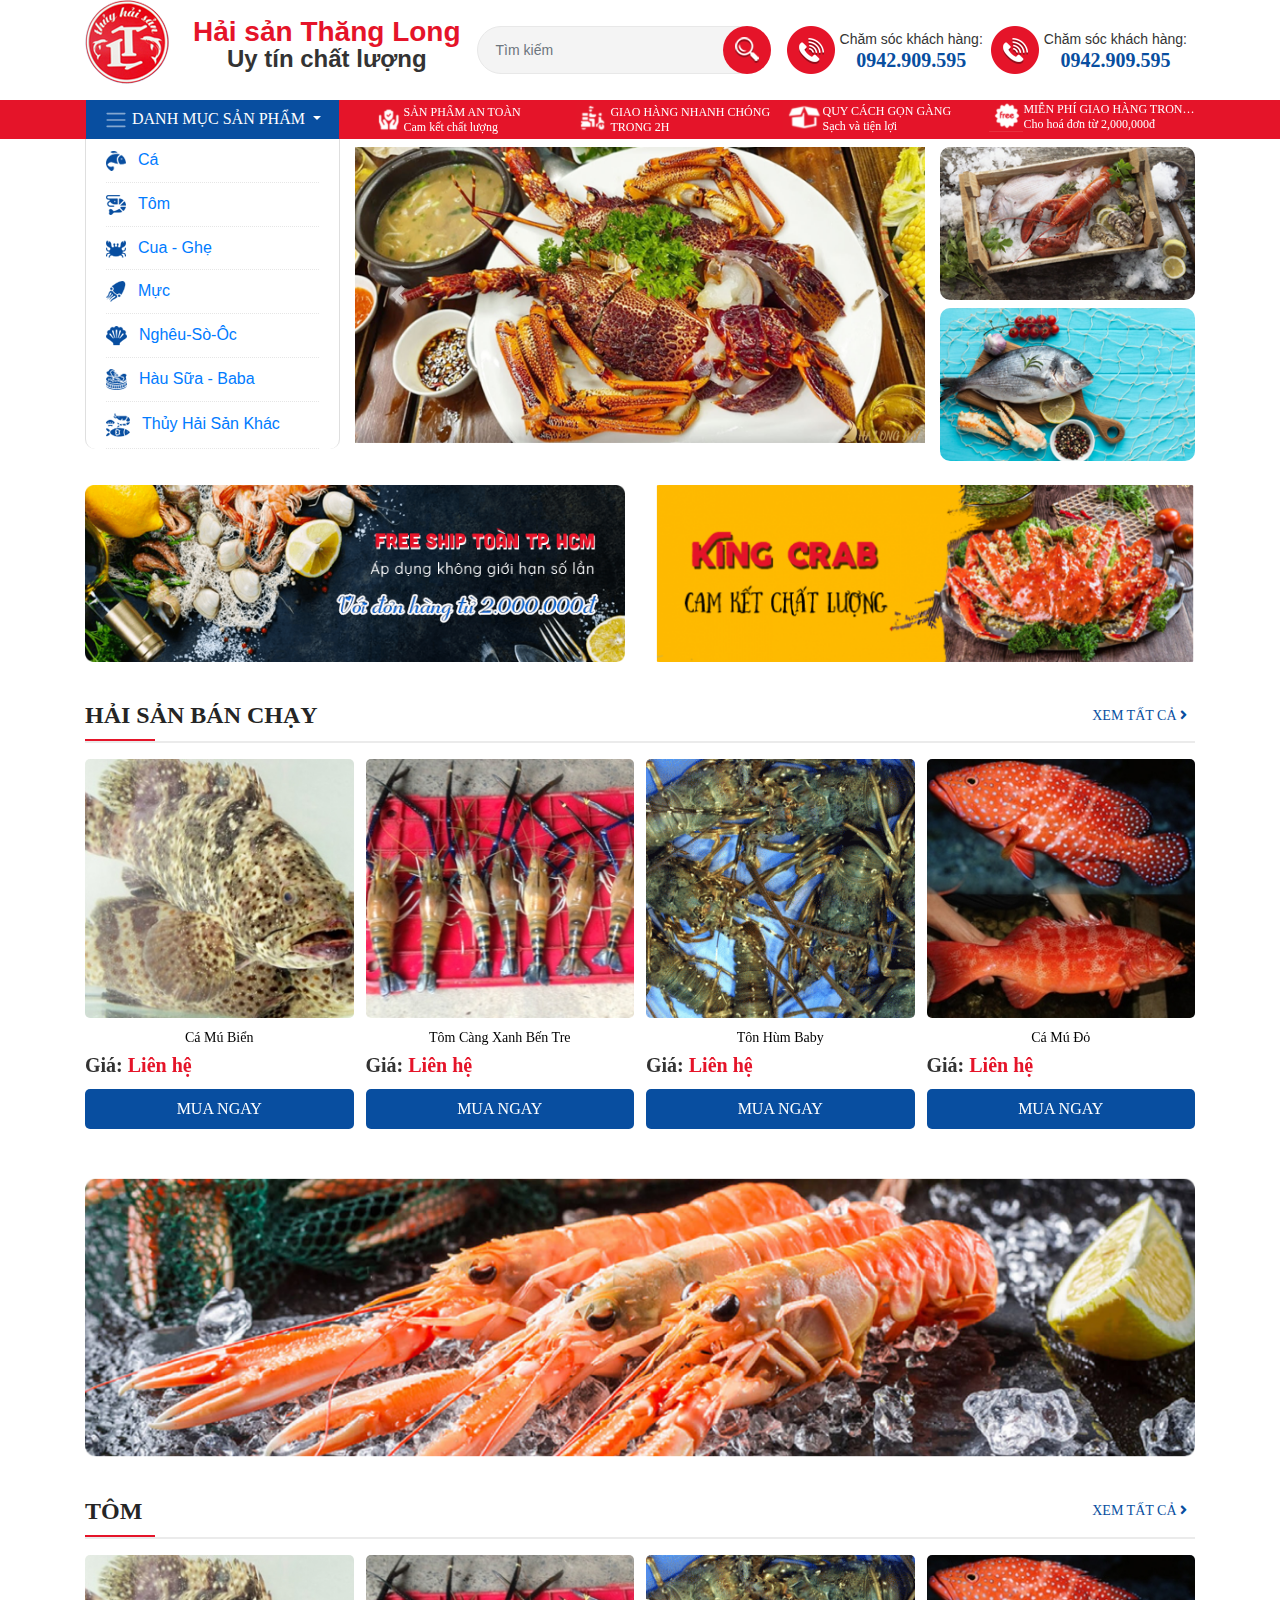
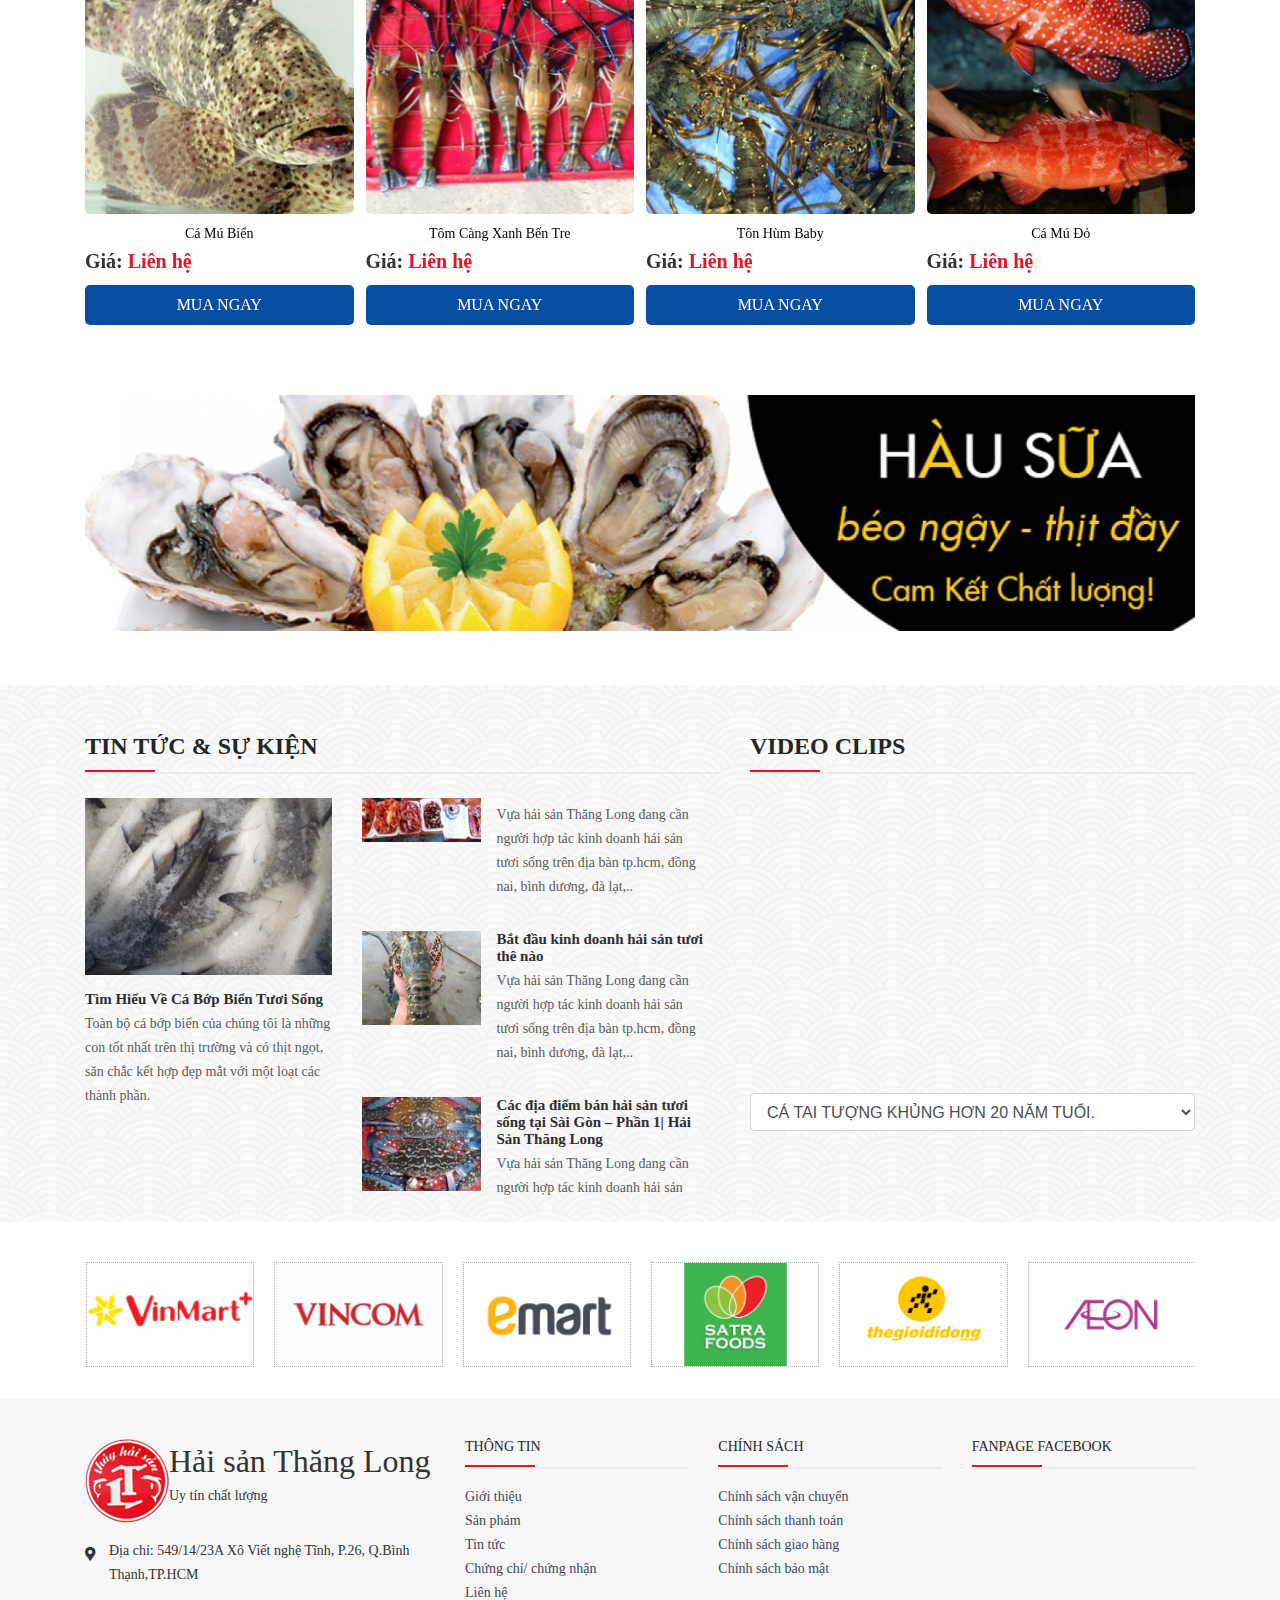
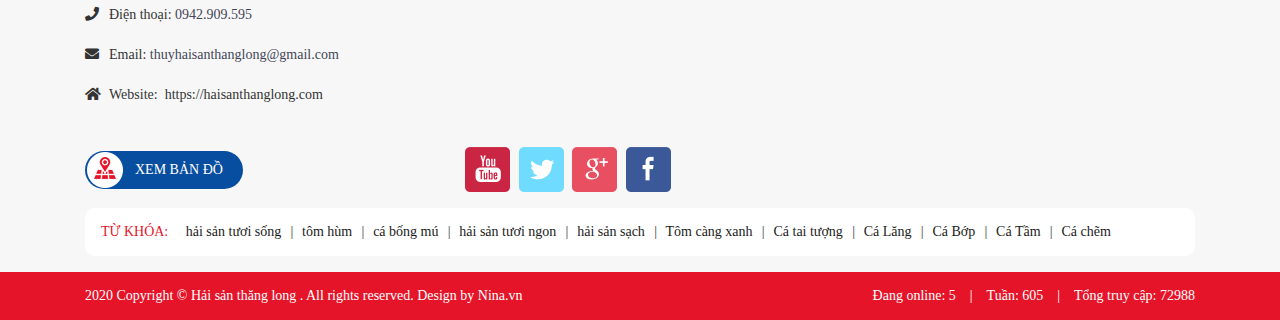
<file: haisanthanglong_new/index.html>
<!doctype html>
<html lang="vi">

<head>

    <!-- HEAD -->
    <meta charset="utf-8">

    <meta name="viewport" content="width=device-width, initial-scale=1, shrink-to-fit=no">

    <link id="favicon" rel="shortcut icon" href="assets/images/header/logo_40x40.png" type="image/x-icon">

    <link rel="canonical" href="http://localhost/amthuc68.vn/">

    <!-- Bootstrap CSS -->
    <link rel="stylesheet" href="assets/bootstrap-4.6.0/css/bootstrap.min.css">

    <!--[if IE]>
        <link href="https://cdn.jsdelivr.net/gh/coliff/bootstrap-ie8/css/bootstrap-ie9.min.css" rel="stylesheet">
        <script src="https://cdn.jsdelivr.net/g/html5shiv@3.7.3"></script>
    <![endif]-->
    <!--[if lt IE 9]>
        <link href="https://cdn.jsdelivr.net/gh/coliff/bootstrap-ie8/css/bootstrap-ie8.min.css" rel="stylesheet">
    <![endif]-->

    <!-- Owl Carousel -->
    <link rel="stylesheet" href="assets/owl.carousel-2.3.4/css/owl.carousel.min.css">

    <!-- Jquery Simplyscroll -->
    <link rel="stylesheet" href="assets/jquery-simplyscroll-2.1.1/jquery.simplyscroll.css">

    <!-- Font Awesome Pro -->
    <link rel="stylesheet" href="assets/fontawesome-pro-5.8.0/css/fontawesome-all.min.css">

    <!-- Custom -->
    <link rel="stylesheet" href="assets/css/style.css" type="text/css">

    <!-- END HEAD -->

    <!-- SEO -->
    <meta name="description" content="Hải sản Thăng Long">
    <meta name="keywords" content="Ẩm thực">

    <title>Hải Sản Thăng Long</title>
</head>


<body>

    <!-- HEADER -->
    <header>
        <div class="container">
            <div class="row">
                <div class="col-md-12">
                    <div class="d-flex align-items-center">
                        <div class="d-flex align-items-center mb-3">
                            <div class="logo">
                                <a href="index.html"><img src="assets/images/header/logo.png" alt="" class="img-fluid"></a>
                            </div>
                            <div class="web-title-block">
                                <h2 class="web-title">Hải sản Thăng Long</h2>
                                <p>Uy tín chất lượng</p>
                            </div>
                        </div>

                        <div class="flex-fill px-3">
                            <div class="search-block">
                                <form action="search.html" class="my-2 my-lg-0">
                                    <div class="form-group">
                                        <input class="form-control input-search mr-sm-2 w-100" type="search" placeholder="Tìm kiếm" name=q value="">
                                        <button type="submit" class="btn-search my-sm-0"><i class="fa fa-search fa-fw"></i></button>
                                    </div>
                                </form>
                            </div>
                        </div>

                        <div class="header-contact d-flex align-items-center text-center">
                            <img src="assets/images/header/hotline.png" alt="" class="img-fluid">
                            <p>
                                Chăm sóc khách hàng:<br>
                                <span> 0942.909.595</span>
                            </p>
                        </div>
                        <div class="header-contact d-flex align-items-center text-center">
                            <img src="assets/images/header/hotline.png" alt="" class="img-fluid">
                            <p>
                                Chăm sóc khách hàng:<br>
                                <span> 0942.909.595</span>
                            </p>
                        </div>
                        
                    </div>
                </div>
            </div>
        </div>
    </header>
    <!-- END HEADER -->

    <!-- MENU -->
    <nav class="navbar-dark sticky-top main-menu">
        <div class="container px-0">

            <div class="d-flex flex-row align-items-center">

                <div class="col-3 px-3">

                    <div class="dropdown drop-menu-top">
                        <button class="btn btn-menu-toggle dropdown-toggle" type="button" id="dropdownMenuButton" data-toggle="dropdown" aria-haspopup="true" aria-expanded="false">
                            <span class="navbar-toggler-icon"></span> Danh mục sản phẩm
                        </button>

                        <ul class="dropdown-menu">
                            <li class="dropdown-item list-group-item">
                                <a class="d-block" href="#" title="Cá">
                                    <img src="assets/images/menu-icon1.png" alt="Cá">Cá
                                </a>
                            </li>
                            <li class="dropdown-item list-group-item">
                                <a href="#" title="Tôm">
                                    <img src="assets/images/menu-icon2.png" alt="Tôm">Tôm
                                </a>
                            </li>
                            <li class="dropdown-item list-group-item">
                                <a href="#" title="Cua - Ghẹ">
                                    <img src="assets/images/menu-icon3.png" alt="Cua - Ghẹ">Cua - Ghẹ
                                </a>
                            </li>
                            <li class="dropdown-item list-group-item">
                                <a href="#" title="Mực">
                                    <img src="assets/images/menu-icon4.png" alt="Mực">Mực
                                </a>
                            </li>
                            <li class="dropdown-item list-group-item">
                                <a href="#" title="Nghêu - sò - ốc">
                                    <img src="assets/images/menu-icon5.png" alt="Nghêu-sò-ôc">Nghêu-sò-ôc
                                </a>
                            </li>
                            <li class="dropdown-item list-group-item">
                                <a href="#" title="Hàu sữa - baba">
                                    <img src="assets/images/menu-icon6.png" alt="Hàu sữa - baba">Hàu sữa - baba
                                </a>
                            </li>
                            <li class="dropdown-item list-group-item">
                                <a href="#" title="Thủy hải sản khác">
                                    <img src="assets/images/menu-icon7.png" alt="Thủy hải sản khác">Thủy hải sản khác
                                </a>
                            </li>
                        </ul>
                    </div>

                </div>

                <div class="col-9 owl-criteria owl-carousel owl-theme">
                    
                    <div class="item">
                        <div class="d-flex align-items-center criteria_item">
                            <div class="criteria_img">
                                <img src="assets/images/criteria1.png" alt=" SẢN PHẨM AN TOÀN" title=" SẢN PHẨM AN TOÀN">
                            </div>
                            <div class="criteria_info">
                                <span>SẢN PHẨM AN TOÀN</span>
                                <p>Cam kết chất lượng</p>
                            </div>
                        </div>
                    </div>
                    
                    <div class="item">
                        <div class="d-flex align-items-center criteria_item">
                            <div class="criteria_img">
                                <img src="assets/images/criteria2.png" alt="GIAO HÀNG NHANH CHÓNG " title="GIAO HÀNG NHANH CHÓNG ">
                            </div>
                            <div class="criteria_info">
                                <span>GIAO HÀNG NHANH CHÓNG</span>
                                <p>TRONG 2H</p>
                            </div>
                        </div>
                    </div>
                    <div class="item">
                        <div class="d-flex align-items-center criteria_item">
                            <div class="criteria_img">
                                <img src="assets/images/criteria3.png" alt="QUY CÁCH GỌN GÀNG" title="QUY CÁCH GỌN GÀNG">
                            </div>
                            <div class="criteria_info">
                                <span>QUY CÁCH GỌN GÀNG</span>
                                <p>Sạch và tiện lợi</p>
                            </div>
                        </div>
                    </div>
                    <div class="item">
                        <div class="d-flex align-items-center criteria_item">
                            <div class="criteria_img">
                                <img src="assets/images/criteria4.png" alt="MIỄN PHÍ GIAO HÀNG TRONG HCM" title="MIỄN PHÍ GIAO HÀNG TRONG HCM">
                            </div>
                            <div class="criteria_info">
                                <span>MIỄN PHÍ GIAO HÀNG TRONG HCM</span>
                                <p>Cho hoá đơn từ 2,000,000đ</p>
                            </div>
                        </div>
                    </div>
                </div>  

            </div>
        </div>

    </nav>
    <!-- MENU HEADER -->

    <!-- SLIDER -->
    <div class="container slider">

        <div class="row">
            <div class="col-md-3 slider-menu">
                
                <ul class="list-group">
                    <li class="dropdown-item list-group-item">
                        <a class="d-block" href="#" title="Cá">
                            <img src="assets/images/menu-icon1.png" alt="Cá">Cá
                        </a>
                    </li>
                    <li class="dropdown-item list-group-item">
                        <a href="#" title="Tôm">
                            <img src="assets/images/menu-icon2.png" alt="Tôm">Tôm
                        </a>
                    </li>
                    <li class="dropdown-item list-group-item">
                        <a href="#" title="Cua - Ghẹ">
                            <img src="assets/images/menu-icon3.png" alt="Cua - Ghẹ">Cua - Ghẹ
                        </a>
                    </li>
                    <li class="dropdown-item list-group-item">
                        <a href="#" title="Mực">
                            <img src="assets/images/menu-icon4.png" alt="Mực">Mực
                        </a>
                    </li>
                    <li class="dropdown-item list-group-item">
                        <a href="#" title="Nghêu - sò - ốc">
                            <img src="assets/images/menu-icon5.png" alt="Nghêu-sò-ôc">Nghêu-sò-ôc
                        </a>
                    </li>
                    <li class="dropdown-item list-group-item">
                        <a href="#" title="Hàu sữa - baba">
                            <img src="assets/images/menu-icon6.png" alt="Hàu sữa - baba">Hàu sữa - baba
                        </a>
                    </li>
                    <li class="dropdown-item list-group-item">
                        <a href="#" title="Thủy hải sản khác">
                            <img src="assets/images/menu-icon7.png" alt="Thủy hải sản khác">Thủy hải sản khác
                        </a>
                    </li>
                </ul>
            </div>

            <div class="col-md-6 px-0 pt-2">
                <div id="carouselExampleControls" class="carousel slide" data-ride="carousel">
                    <div class="carousel-inner">
                        <div class="carousel-item active">
                            <img class="d-block w-100" src="assets/images/slide1.png" alt="Hải Sản Thăng Long" title="Hải Sản Thăng Long">
                        </div>
                        <div class="carousel-item ">
                            <img class="d-block w-100" src="assets/images/slide2.png" alt="Hải Sản Thăng Long" title="Hải Sản Thăng Long">
                        </div>
                        <div class="carousel-item ">
                            <img class="d-block w-100" src="assets/images/slide3.png" alt="Hải Sản Thăng Long" title="Hải Sản Thăng Long">
                        </div>
                    </div>
                    <a class="carousel-control-prev" href="#carouselExampleControls" role="button" data-slide="prev">
                        <span class="carousel-control-prev-icon" aria-hidden="true"></span>
                        <span class="sr-only">Previous</span>
                    </a>
                    <a class="carousel-control-next" href="#carouselExampleControls" role="button" data-slide="next">
                        <span class="carousel-control-next-icon" aria-hidden="true"></span>
                        <span class="sr-only">Next</span>
                    </a>
                </div>

            </div>
            <div class="col-md-3 pt-2">
                <div class="slider-right animate_bn">
                    <a href="#">
                        <img class="d-block img-fluid mb-2" src="assets/images/slide-image1.jpg" alt="Hải Sản Thăng Long" title="Hải Sản Thăng Long">
                    </a>
                    <a href="#">
                        <img class="d-block img-fluid" src="assets/images/slide-image2.jpg" alt="Hải Sản Thăng Long" title="Hải Sản Thăng Long">
                    </a>
                </div>
            </div>
        </div>

        
    </div>
    <!-- END SLIDER -->


    <!-- BANNER -->
    <div class="container mt-4">
        <div class="row animate_bn">
            <div class="col-6 mb-3">
                <a href="#"><img src="assets/images/banner1.png" class="img-fluid rounded" alt=""></a>
            </div>
            <div class="col-6 mb-3">
                <a href="#"><img src="assets/images/banner2.png" class="img-fluid rounded" alt=""></a>
            </div>
        </div>
    </div>
    <!-- END BANNER -->

    <!-- BEST SELL -->
    <div class="container mt-3 mb-3">

        <div class="block product-list py-2">
                    
            <div class="row">
                <div class="col-md-12">
                    <div class="d-flex align-items-center block-title">
                        <div class="flex-grow-1">Hải sản bán chạy</div>
                        <a href="#" class="show-more pr-2">Xem tất cả <i class="fas fa-angle-right"></i></a>
                    </div>
                </div>
            </div>

            <div class="owl-product owl-carousel owl-theme mt-3">

                <div class="item product-list-item">
                    <a href="#" title="Cá mú biển">
                        <figure>
                            <img class="w-100" src="assets/images/best-sell1.jpg" alt="Cá mú biển">
                            <figcaption>Cá mú biển</figcaption>
                        </figure>
                    </a>
                    <div class="price-block">
                        Giá: <a href="#" title="Liên hệ">Liên hệ</a>
                    </div>
                    <button class="btn addcart">Mua ngay</button>
                </div>

                <div class="item product-list-item">
                    <a href="#" title="tôm càng xanh bến tre">
                        <figure>
                            <img class="w-100" src="assets/images/best-sell2.jpg" alt="tôm càng xanh bến tre">
                            <figcaption>tôm càng xanh bến tre</figcaption>
                        </figure>
                    </a>
                    <div class="price-block">
                        Giá: <a href="#" title="Liên hệ">Liên hệ</a>
                    </div>
                    <button class="btn addcart">Mua ngay</button>
                </div>

                <div class="item product-list-item">
                    <a href="#" title="">
                        <figure>
                            <img class="w-100" src="assets/images/best-sell3.jpg" alt="">
                            <figcaption>tôn hùm baby</figcaption>
                        </figure>
                    </a>
                    <div class="price-block">
                        Giá: <a href="#" title="Liên hệ">Liên hệ</a>
                    </div>
                    <button class="btn addcart">Mua ngay</button>
                </div>

                <div class="item product-list-item">
                    <a href="#" title="">
                        <figure>
                            <img class="w-100" src="assets/images/best-sell4.jpg" alt="">
                            <figcaption>Cá mú đỏ</figcaption>
                        </figure>
                    </a>
                    <div class="price-block">
                        Giá: <a href="#" title="Liên hệ">Liên hệ</a>
                    </div>
                    <button class="btn addcart">Mua ngay</button>
                </div>
            </div>
        </div>
    </div>
    <!-- END BEST SELL -->

    <div class="container mb-4">
        <div class="row">
            <div class="col-md-12 animate_bn">
                <a href="#"><img class="w-100" src="assets/images/bannerlist-1.png" alt="tôm"></a>
            </div>
        </div>
    </div>

    <!-- MAIN PRODUCT -->
    <div class="container mt-3 mb-3">

        <div class="block product-list py-2">
                    
            <div class="row">
                <div class="col-md-12">
                    <div class="d-flex align-items-center block-title">
                        <div class="flex-grow-1">Tôm</div>
                        <a href="#" class="show-more pr-2">Xem tất cả <i class="fas fa-angle-right"></i></a>
                    </div>
                </div>
            </div>

            <div class="owl-product owl-carousel owl-theme mt-3">

                <div class="item product-list-item">
                    <a href="#" title="Cá mú biển">
                        <figure>
                            <img class="w-100" src="assets/images/best-sell1.jpg" alt="Cá mú biển">
                            <figcaption>Cá mú biển</figcaption>
                        </figure>
                    </a>
                    <div class="price-block">
                        Giá: <a href="#" title="Liên hệ">Liên hệ</a>
                    </div>
                    <button class="btn addcart">Mua ngay</button>
                </div>

                <div class="item product-list-item">
                    <a href="#" title="tôm càng xanh bến tre">
                        <figure>
                            <img class="w-100" src="assets/images/best-sell2.jpg" alt="tôm càng xanh bến tre">
                            <figcaption>tôm càng xanh bến tre</figcaption>
                        </figure>
                    </a>
                    <div class="price-block">
                        Giá: <a href="#" title="Liên hệ">Liên hệ</a>
                    </div>
                    <button class="btn addcart">Mua ngay</button>
                </div>

                <div class="item product-list-item">
                    <a href="#" title="">
                        <figure>
                            <img class="w-100" src="assets/images/best-sell3.jpg" alt="">
                            <figcaption>tôn hùm baby</figcaption>
                        </figure>
                    </a>
                    <div class="price-block">
                        Giá: <a href="#" title="Liên hệ">Liên hệ</a>
                    </div>
                    <button class="btn addcart">Mua ngay</button>
                </div>

                <div class="item product-list-item">
                    <a href="#" title="">
                        <figure>
                            <img class="w-100" src="assets/images/best-sell4.jpg" alt="">
                            <figcaption>Cá mú đỏ</figcaption>
                        </figure>
                    </a>
                    <div class="price-block">
                        Giá: <a href="#" title="Liên hệ">Liên hệ</a>
                    </div>
                    <button class="btn addcart">Mua ngay</button>
                </div>
            </div>
        </div>
    </div>
    <!-- END MAIN PRODUCT -->


    <div class="container mb-4">
        <div class="row">
            <div class="col-md-12 animate_bn">
                <a href="#"><img class="w-100" src="assets/images/bannerlist-4.png" alt="tôm"></a>
            </div>
        </div>
    </div>

    <!-- POST & EVENT -->
    <div class="bg-warp pt-5">
        <div class="container home-news">

            <div class="row">

                <div class="col-md-7">

                    <div class="block">
                        <div class="block-title">Tin tức & sự kiện</div>

                        <div class="row mt-4">
                            <div class="col-12 col-lg-5">
                                <img src="assets/images/news1.jpg" alt="" class="img-fluid d-block mx-auto">
                                <div class="news_first_name mt-3">
                                    <a href="#" title="Tìm Hiểu Về Cá Bớp Biển Tươi Sống">
                                        Tìm Hiểu Về Cá Bớp Biển Tươi Sống
                                    </a>
                                </div>
                                <div class="news_first_describe">
                                    <p>Toàn bộ cá bớp&nbsp;biển của chúng tôi là những con tốt nhất trên thị trường và có thịt ngọt, săn chắc kết hợp đẹp mắt với một loạt các thành phần.</p>
                                </div>
                            </div>

                            <div class="col-12 col-lg-7">

                                <ul id="scroller" class="simply-scroll-list" style="height: 672px;">
                                    <li class="row">
                                        <div class="col-4 px-0">
                                            <img class="img-fluid" src="assets/images/scroll_new1.jpg" alt="Triển vọng từ giống lúa hữu cơ thảo dược tím" align="left">
                                        </div>
                                        <div class="col">
                                            <div class="news_first_name">
                                                <a href="#" title="BẮT ĐẦU KINH DOANH HẢI SẢN TƯƠI SỐNG NHƯ THẾ NÀO">
                                                    Các địa điểm bán hải sản tươi sống tại Sài Gòn – Phần 1| Hải Sản Thăng Long
                                                </a>
                                            </div>
                                            <p class="news_first_describe">Vựa hải sản Thăng Long đang cần người hợp tác kinh doanh hải sản tươi sống trên địa bàn tp.hcm, đồng nai, bình dương, đà lạt,..</p>
                                        </div>
                                    </li>

                                    <li class="row">
                                        <div class="col-4 px-0">
                                            <img class="img-fluid" src="assets/images/scroll_new2.jpg" alt="Triển vọng từ giống lúa hữu cơ thảo dược tím" align="left">
                                        </div>
                                        <div class="col">
                                            <div class="news_first_name">
                                                <a href="#" title="Bắt đầu kinh doanh hải sản tươi thê nào">
                                                    Bắt đầu kinh doanh hải sản tươi thê nào
                                                </a>
                                            </div>
                                            <p class="news_first_describe">Vựa hải sản Thăng Long đang cần người hợp tác kinh doanh hải sản tươi sống trên địa bàn tp.hcm, đồng nai, bình dương, đà lạt,..</p>
                                        </div>
                                    </li>

                                    <li class="row">
                                        <div class="col-4 px-0">
                                            <img class="img-fluid" src="assets/images/scroll_new3.jpg" alt="Triển vọng từ giống lúa hữu cơ thảo dược tím" align="left">
                                        </div>
                                        <div class="col">
                                            <div class="news_first_name">
                                                <a href="#" title="BẮT ĐẦU KINH DOANH HẢI SẢN TƯƠI SỐNG NHƯ THẾ NÀO">
                                                    Các địa điểm bán hải sản tươi sống tại Sài Gòn – Phần 1| Hải Sản Thăng Long
                                                </a>
                                            </div>
                                            <p class="news_first_describe">Vựa hải sản Thăng Long đang cần người hợp tác kinh doanh hải sản tươi sống trên địa bàn tp.hcm, đồng nai, bình dương, đà lạt,..</p>
                                        </div>
                                    </li>
    
                                </ul>

                            </div>
                        </div>
                    </div>

                </div>
                <div class="col-md-5">
                    <div class="block">
                        <div class="block-title">Video clips</div>

                        <div class="row mt-4">
                            <div class="col-md-12">
                                <div id="ajax_video" class="ajax_video">
                                    <iframe width="100%" height="290" src="//www.youtube.com/embed/rwOb8lwMNA4" frameborder="0" allowfullscreen=""></iframe>
                                    <select name="list-video" class="form-control list-video">
                                        <option value="rwOb8lwMNA4">CÁ TAI TƯỢNG KHỦNG HƠN 20 NĂM TUỔI.</option>
                                        <option value="qr6bTDJefMs">Cách trồng và chăm sóc hoa đồng tiền cho hoa đẹp 4 mùa</option>
                                        <option value="eBDh72nyDvs">Trồng và chăm sóc cúc đồng tiền sau khi chơi tết</option>
                                    </select>
                                </div>
                            </div>
                        </div>
                    </div>
                </div>

            </div>
        </div>
    </div>
    <!-- END POST & EVENT -->

    <!-- PARTNER -->
    <div class="container mt-3 mb-3">
        <div class="block partner py-2">
                    
            <div class="owl-partner owl-carousel owl-theme mt-3">

                <div class="item product-list-item">
                    <a href="#" title="">
                        <figure>
                            <img class="w-100" src="assets/images/partner1.jpg" alt="">
                            <figcaption></figcaption>
                        </figure>
                    </a>
                </div>

                <div class="item product-list-item">
                    <a href="#" title="">
                        <figure>
                            <img class="w-100" src="assets/images/partner2.jpg" alt="">
                            <figcaption></figcaption>
                        </figure>
                    </a>
                </div>

                <div class="item product-list-item">
                    <a href="#" title="">
                        <figure>
                            <img class="w-100" src="assets/images/partner3.jpg" alt="">
                            <figcaption></figcaption>
                        </figure>
                    </a>
                </div>

                <div class="item product-list-item">
                    <a href="#" title="">
                        <figure>
                            <img class="w-100" src="assets/images/partner4.jpg" alt="">
                            <figcaption></figcaption>
                        </figure>
                    </a>
                </div>

                <div class="item product-list-item">
                    <a href="#" title="">
                        <figure>
                            <img class="w-100" src="assets/images/partner5.jpg" alt="">
                            <figcaption></figcaption>
                        </figure>
                    </a>
                </div>

                <div class="item product-list-item">
                    <a href="#" title="">
                        <figure>
                            <img class="w-100" src="assets/images/partner6.jpg" alt="">
                            <figcaption></figcaption>
                        </figure>
                    </a>
                </div>

                <div class="item product-list-item">
                    <a href="#" title="">
                        <figure>
                            <img class="w-100" src="assets/images/partner7.jpg" alt="">
                            <figcaption></figcaption>
                        </figure>
                    </a>
                </div>

               
            </div>
 
        </div>
    </div>
    <!-- PARTNER -->


    <footer class="footer-area">
        <div class="footer-cat py-3">
            <div class="container">
                <div class="row py-4">
                    <div class="col-md-4">

                        <div class="d-flex align-items-center mb-3">
                            <div class="logo">
                                <a href="index.php"><img src="assets/images/header/logo.png" alt="" class="img-fluid"></a>
                            </div>
                            <div class="web-title-block">
                                <h2 class="web-title">Hải sản Thăng Long</h2>
                                <p>Uy tín chất lượng</p>
                            </div>
                        </div>

                        <ul class="list-unstyled links">
                            <li class="d-flex">
                                <i class="fas fa-map-marker-alt fa-fw mt-2"></i> Địa chỉ: 549/14/23A Xô Viết nghệ Tĩnh, P.26, Q.Bình Thạnh,TP.HCM
                            </li>
                            <li class="d-flex">
                                <i class="fa fa-phone fa-fw mt-1"></i>
                                Điện thoại:&nbsp;<a href="tel:0918137177"> 0942.909.595</a>
                            </li>
                            <li class="d-flex">
                                <i class="fas fa-envelope fa-fw mt-1"></i>
                                Email:&nbsp;<a href="mailto:maihoanglongg@gmail.com"> thuyhaisanthanglong@gmail.com</a>
                            </li>
                            <li class="d-flex">
                                <i class="fas fa-home fa-fw mt-1"></i>
                                Website:&nbsp; https://haisanthanglong.com
                            </li>
                        </ul>
                    </div>

                    <div class="col-md-8">
                        <div class="row">
                            <div class="col-md-4">
                                <div class="block">
                                    <div class="block-title">THÔNG TIN</div>
                                    <ul class="list-unstyled">
                                        <li><a href="#">Giới thiệu</a></li>
                                        <li><a href="#">Sản phảm</a></li>
                                        <li><a href="#">Tin tức</a></li>
                                        <li><a href="#">Chứng chỉ/ chứng nhận</a></li>
                                        <li><a href="contact">Liên hệ</a></li>
                                    </ul>
                                </div>
                            </div>

                            <div class="col-md-4">
                                <div class="block">
                                    <div class="block-title">CHÍNH SÁCH</div>
                                    <ul class="list-unstyled">
                                        <li><a href="#" title="Chính sách vận chuyển">Chính sách vận chuyển</a></li>
                                        <li><a href="#" title="Chính sách thanh toán">Chính sách thanh toán</a></li>
                                        <li><a href="#" title="Chính sách giao hàng">Chính sách giao hàng</a></li>
                                        <li><a href="#" title="Chính sách bảo mật">Chính sách bảo mật</a></li>
                                    </ul>
                                </div>
                            </div>

                            <div class="col-md-4">
                                <div class="block">
                                    <div class="block-title">FANPAGE FACEBOOK</div>
                                    <div class="fb-page fb_iframe_widget" data-href="https://www.facebook.com/thuyhaisanthanglong" data-tabs="timeline" data-width="600" data-height="200" data-small-header="true" data-adapt-container-width="true" data-hide-cover="false" data-show-facepile="true" fb-xfbml-state="rendered" fb-iframe-plugin-query="adapt_container_width=true&amp;app_id=&amp;container_width=300&amp;height=200&amp;hide_cover=false&amp;href=https%3A%2F%2Fwww.facebook.com%2Fthuyhaisanthanglong&amp;locale=vi_VN&amp;sdk=joey&amp;show_facepile=true&amp;small_header=true&amp;tabs=timeline&amp;width=600"><span style="vertical-align: bottom; width: 300px; height: 200px;"><iframe name="f35471b6aa8807" width="600px" height="200px" data-testid="fb:page Facebook Social Plugin" title="fb:page Facebook Social Plugin" frameborder="0" allowtransparency="true" allowfullscreen="true" scrolling="no" allow="encrypted-media" src="https://www.facebook.com/v2.6/plugins/page.php?adapt_container_width=true&amp;app_id=&amp;channel=https%3A%2F%2Fstaticxx.facebook.com%2Fx%2Fconnect%2Fxd_arbiter%2F%3Fversion%3D46%23cb%3Df161f624b60dd38%26domain%3Dhaisanthanglong.com%26is_canvas%3Dfalse%26origin%3Dhttps%253A%252F%252Fhaisanthanglong.com%252Ff1ca00e9ad428e4%26relation%3Dparent.parent&amp;container_width=300&amp;height=200&amp;hide_cover=false&amp;href=https%3A%2F%2Fwww.facebook.com%2Fthuyhaisanthanglong&amp;locale=vi_VN&amp;sdk=joey&amp;show_facepile=true&amp;small_header=true&amp;tabs=timeline&amp;width=600" style="border: none; visibility: visible; width: 300px; height: 200px;" class=""></iframe></span></div>
                                </div>
                            </div>
                        </div>

                    </div>
                </div>

                <div class="row align-items-center">
                    <div class="col-md-4 mb-3">
                        <a class="xembando" href="https://goo.gl/maps/xwy1ab9ZBVBf2ZyK9" target="_blank">Xem bản đồ</a>
                    </div>

                    <div class="col-md-8 mb-3">
                        <div class="mangxahoi_footer">
                            <a href="" target="_blank"><img src="assets/images/social1.png" alt="Youtube"></a>
                            <a href="ft3" target="_blank"><img src="assets/images/social2.png" alt="Tweeter"></a>
                            <a href="" target="_blank"><img src="assets/images/social3.png" alt="Google Plus"></a>
                            <a href="" target="_blank"><img src="assets/images/social4.png" alt="Facebook"></a>
                        </div>
                    </div>
                </div>

                <div class="row">
                    <div class="col-12">
                        <div class="footer-tags">
                            <p>Từ khóa:&emsp;</p>
                            <a href="" target="_blank" title="hải sản tươi sống">hải sản tươi sống</a> <span>|</span>
                            <a href="http://haisanthanglong.com/tom-hum" target="_blank" title="tôm hùm">tôm hùm</a> <span>|</span>
                            <a href="http://haisanthanglong.com/ca-mu-bien" target="_blank" title="cá bống mú">cá bống mú</a> <span>|</span>
                            <a href="" target="_blank" title="hải sản tươi ngon">hải sản tươi ngon</a> <span>|</span>
                            <a href="http://haisanthanglong.com/" target="_blank" title="hải sản sạch">hải sản sạch</a> <span>|</span>
                            <a href="http://haisanthanglong.com/tom-cang-xanh" target="_blank" title="Tôm càng xanh">Tôm càng xanh</a> <span>|</span>
                            <a href="http://haisanthanglong.com/ca-tai-tuong" target="_blank" title="Cá tai tượng">Cá tai tượng</a> <span>|</span>
                            <a href="http://haisanthanglong.com/ca-lang" target="_blank" title="Cá Lăng">Cá Lăng</a> <span>|</span>
                            <a href="http://haisanthanglong.com/ca-bop-tuoi-song" target="_blank" title="Cá Bớp">Cá Bớp</a> <span>|</span>
                            <a href="http://haisanthanglong.com/ca-tam-bien" target="_blank" title="Cá Tầm">Cá Tầm</a> <span>|</span>
                            <a href="http://haisanthanglong.com/ca-chem" target="_blank" title="Cá chẽm">Cá chẽm</a>
                        </div>
                    </div>
                </div>
            </div>
        </div>

        <div class="footer-copyright">
            <div class="container">
                <div class="row justify-content-between py-3">
                    <div class="col">
                        2020 Copyright © Hải sản thăng long . All rights reserved. Design by Nina.vn
                    </div>
                    <div class="col text-right">
                        Đang online: 5&emsp;|&emsp;Tuần: 605&emsp;|&emsp;Tổng truy cập: 72988
                    </div>
                </div>
            </div>
        </div>
    </footer>

    

    <!-- JS LIB-->
    <!-- Option 1: jQuery and Bootstrap Bundle (includes Popper) -->
    <script src="assets/jquery-3.6.0/jquery-3.6.0.min.js"></script>
    <script src="assets/bootstrap-4.6.0/js/bootstrap.bundle.min.js"></script>

    <!-- Extra -->
    <script src="assets/owl.carousel-2.3.4/js/owl.carousel.min.js"></script>

    <script src="assets/jquery-simplyscroll-2.1.1/jquery.simplyscroll.min.js"></script>

    <!-- Jquery Validate -->
    <script src="assets/jquery-validation-1.19.3/jquery.validate.min.js"></script>


    <script>
        $("button").click(function(){
          $("p").toggleClass("main");
        });
        // $(window).scroll(function() {
        //     var img = $('.logo').find('img');
        //     var old_src = 'assets/images/logo-full.svg';
        //     var new_src = 'assets/images/logo.svg';

        //     var drop_menu = $('.drop-menu-top');

        //     console.log($(window).scrollTop());

        //     var top = 50;
        //     if ($(window).scrollTop() >= top) {
        //         img.attr('src',new_src);
                
        //         // drop_menu.toggleClass('d-none');
        //         drop_menu.addClass('d-block');

        //     } else {
        //         // nav.removeClass('fixed');
        //         img.attr('src',old_src);
        //         drop_menu.removeClass('d-block');
                
        //     }
        // });
    </script>

    <script>
        $('.dropdown-menu a.dropdown-toggle').on('click', function(e) {
            if (!$(this).next().hasClass('show')) {
                $(this).parents('.dropdown-menu').first().find('.show').removeClass('show');
            }
            var $subMenu = $(this).next('.dropdown-menu');
            $subMenu.toggleClass('show');


            $(this).parents('li.nav-item.dropdown.show').on('hidden.bs.dropdown', function(e) {
                $('.dropdown-submenu .show').removeClass('show');
            });


            return false;
        });
    </script>

    <!-- END JS LIB -->

    <script>
        var owl = $('.owl-criteria');
        owl.owlCarousel({
            loop: true,
            // margin: 12,
            responsiveClass: true,
            responsive: {
                0: {
                    items: 2,
                    nav: false
                },
                600: {
                    items: 4,
                    nav: false
                },
                1000: {
                    items: 4,
                    nav: false,
                }
            }
        });

        var owl = $('.owl-product');
        owl.owlCarousel({
            loop: true,
            margin: 12,
            responsiveClass: true,
            responsive: {
                0: {
                    items: 2,
                    nav: false
                },
                600: {
                    items: 4,
                    nav: false
                },
                1000: {
                    items: 4,
                    nav: false,
                }
            }
        });

        var owl2 = $('.owl-partner');
        owl2.owlCarousel({
            loop: true,
            margin: 20,
            autoplay: true,
            dots: false,
            responsiveClass: true,
            responsive: {
                0: {
                    items: 2,
                    nav: false
                },
                600: {
                    items: 4,
                    nav: false
                },
                1000: {
                    items: 6,
                    nav: false,
                    // loop:false
                }
            }
        });

        var owl2 = $('.owl-three');
        owl2.owlCarousel({
            loop: true,
            margin: 10,
            autoplay: true,
            dots: false,
            responsiveClass: true,
            responsive: {
                0: {
                    items: 2,
                    nav: false
                },
                600: {
                    items: 3,
                    nav: false
                },
                1000: {
                    items: 5,
                    nav: false,
                    // loop:false
                }
            }
        });


        (function($) {
            $(function() {
                $("#scroller").simplyScroll({orientation:'vertical',customClass:'vert'});
            });
        })(jQuery);

        $().ready(function(e) {
            $('.list-video').change(function(){
              var url='https://www.youtube.com/embed/'+$(this).val();
              $('#ajax_video iframe').attr('src',url);
            })
        });
    </script>

</body>

</html>
</file>
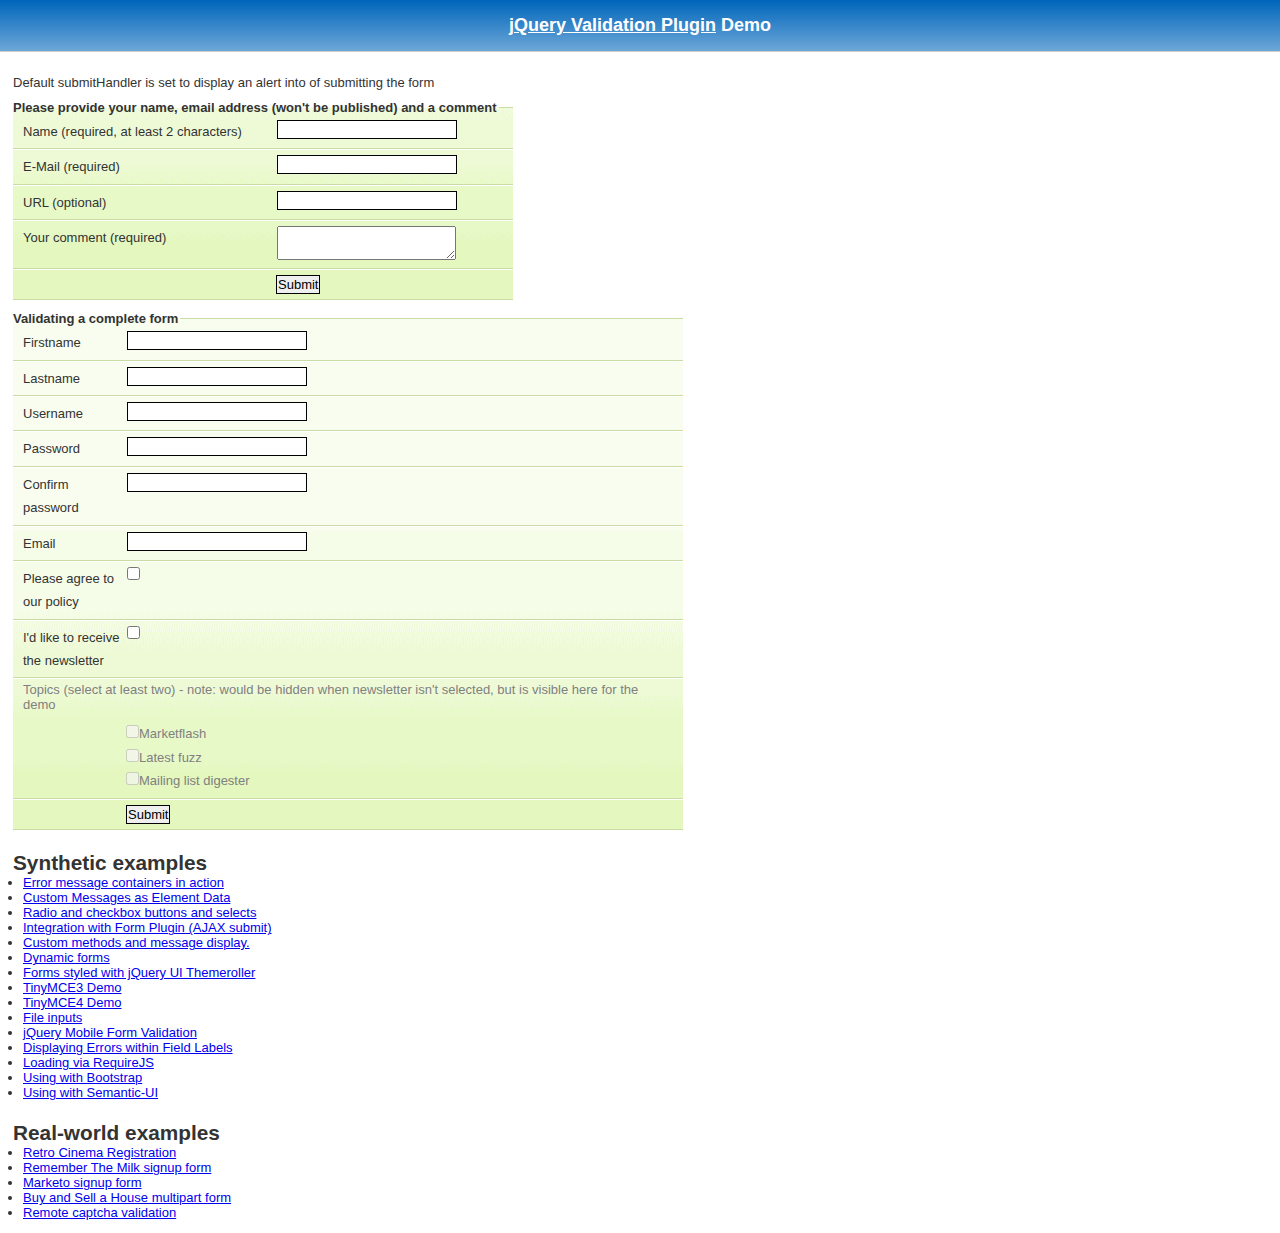
<file: haisanthanglong_new/assets/jquery-validation-1.19.3/demo/index.html>
<!DOCTYPE html>
<html lang="en">
<head>
	<meta charset="utf-8">
	<title>jQuery validation plug-in - main demo</title>
	<link rel="stylesheet" href="css/screen.css">
	<script src="../lib/jquery.js"></script>
	<script src="../dist/jquery.validate.js"></script>
	<script>
	$.validator.setDefaults({
		submitHandler: function() {
			alert("submitted!");
		}
	});

	$().ready(function() {
		// validate the comment form when it is submitted
		$("#commentForm").validate();

		// validate signup form on keyup and submit
		$("#signupForm").validate({
			rules: {
				firstname: "required",
				lastname: "required",
				username: {
					required: true,
					minlength: 2
				},
				password: {
					required: true,
					minlength: 5
				},
				confirm_password: {
					required: true,
					minlength: 5,
					equalTo: "#password"
				},
				email: {
					required: true,
					email: true
				},
				topic: {
					required: "#newsletter:checked",
					minlength: 2
				},
				agree: "required"
			},
			messages: {
				firstname: "Please enter your firstname",
				lastname: "Please enter your lastname",
				username: {
					required: "Please enter a username",
					minlength: "Your username must consist of at least 2 characters"
				},
				password: {
					required: "Please provide a password",
					minlength: "Your password must be at least 5 characters long"
				},
				confirm_password: {
					required: "Please provide a password",
					minlength: "Your password must be at least 5 characters long",
					equalTo: "Please enter the same password as above"
				},
				email: "Please enter a valid email address",
				agree: "Please accept our policy",
				topic: "Please select at least 2 topics"
			}
		});

		// propose username by combining first- and lastname
		$("#username").focus(function() {
			var firstname = $("#firstname").val();
			var lastname = $("#lastname").val();
			if (firstname && lastname && !this.value) {
				this.value = firstname + "." + lastname;
			}
		});

		//code to hide topic selection, disable for demo
		var newsletter = $("#newsletter");
		// newsletter topics are optional, hide at first
		var inital = newsletter.is(":checked");
		var topics = $("#newsletter_topics")[inital ? "removeClass" : "addClass"]("gray");
		var topicInputs = topics.find("input").attr("disabled", !inital);
		// show when newsletter is checked
		newsletter.click(function() {
			topics[this.checked ? "removeClass" : "addClass"]("gray");
			topicInputs.attr("disabled", !this.checked);
		});
	});
	</script>
	<style>
	#commentForm {
		width: 500px;
	}
	#commentForm label {
		width: 250px;
	}
	#commentForm label.error, #commentForm input.submit {
		margin-left: 253px;
	}
	#signupForm {
		width: 670px;
	}
	#signupForm label.error {
		margin-left: 10px;
		width: auto;
		display: inline;
	}
	#newsletter_topics label.error {
		display: none;
		margin-left: 103px;
	}
	</style>
</head>
<body>
<h1 id="banner"><a href="https://jqueryvalidation.org/">jQuery Validation Plugin</a> Demo</h1>
<div id="main">
	<p>Default submitHandler is set to display an alert into of submitting the form</p>
	<form class="cmxform" id="commentForm" method="get" action="">
		<fieldset>
			<legend>Please provide your name, email address (won't be published) and a comment</legend>
			<p>
				<label for="cname">Name (required, at least 2 characters)</label>
				<input id="cname" name="name" minlength="2" type="text" required>
			</p>
			<p>
				<label for="cemail">E-Mail (required)</label>
				<input id="cemail" type="email" name="email" required>
			</p>
			<p>
				<label for="curl">URL (optional)</label>
				<input id="curl" type="url" name="url">
			</p>
			<p>
				<label for="ccomment">Your comment (required)</label>
				<textarea id="ccomment" name="comment" required></textarea>
			</p>
			<p>
				<input class="submit" type="submit" value="Submit">
			</p>
		</fieldset>
	</form>
	<form class="cmxform" id="signupForm" method="get" action="">
		<fieldset>
			<legend>Validating a complete form</legend>
			<p>
				<label for="firstname">Firstname</label>
				<input id="firstname" name="firstname" type="text">
			</p>
			<p>
				<label for="lastname">Lastname</label>
				<input id="lastname" name="lastname" type="text">
			</p>
			<p>
				<label for="username">Username</label>
				<input id="username" name="username" type="text">
			</p>
			<p>
				<label for="password">Password</label>
				<input id="password" name="password" type="password">
			</p>
			<p>
				<label for="confirm_password">Confirm password</label>
				<input id="confirm_password" name="confirm_password" type="password">
			</p>
			<p>
				<label for="email">Email</label>
				<input id="email" name="email" type="email">
			</p>
			<p>
				<label for="agree">Please agree to our policy</label>
				<input type="checkbox" class="checkbox" id="agree" name="agree">
			</p>
			<p>
				<label for="newsletter">I'd like to receive the newsletter</label>
				<input type="checkbox" class="checkbox" id="newsletter" name="newsletter">
			</p>
			<fieldset id="newsletter_topics">
				<legend>Topics (select at least two) - note: would be hidden when newsletter isn't selected, but is visible here for the demo</legend>
				<label for="topic_marketflash">
					<input type="checkbox" id="topic_marketflash" value="marketflash" name="topic">Marketflash
				</label>
				<label for="topic_fuzz">
					<input type="checkbox" id="topic_fuzz" value="fuzz" name="topic">Latest fuzz
				</label>
				<label for="topic_digester">
					<input type="checkbox" id="topic_digester" value="digester" name="topic">Mailing list digester
				</label>
				<label for="topic" class="error">Please select at least two topics you'd like to receive.</label>
			</fieldset>
			<p>
				<input class="submit" type="submit" value="Submit">
			</p>
		</fieldset>
	</form>
	<h3>Synthetic examples</h3>
	<ul>
		<li><a href="errorcontainer-demo.html">Error message containers in action</a>
		</li>
		<li><a href="custom-messages-data-demo.html">Custom Messages as Element Data</a>
		</li>
		<li><a href="radio-checkbox-select-demo.html">Radio and checkbox buttons and selects</a>
		</li>
		<li><a href="ajaxSubmit-integration-demo.html">Integration with Form Plugin (AJAX submit)</a>
		</li>
		<li><a href="custom-methods-demo.html">Custom methods and message display.</a>
		</li>
		<li><a href="dynamic-totals.html">Dynamic forms</a>
		</li>
		<li><a href="themerollered.html">Forms styled with jQuery UI Themeroller</a>
		</li>
		<li><a href="tinymce/">TinyMCE3 Demo</a>
		</li>
		<li><a href="tinymce4/">TinyMCE4 Demo</a>
		</li>
		<li><a href="file_input.html">File inputs</a>
		</li>
		<li><a href="jquerymobile.html">jQuery Mobile Form Validation</a>
		</li>
		<li><a href="errors-within-labels.html">Displaying Errors within Field Labels</a>
		</li>
		<li><a href="requirejs/index.html">Loading via RequireJS</a>
		</li>
		<li><a href="bootstrap/index.html">Using with Bootstrap</a>
		</li>
		<li><a href="semantic-ui/index.html">Using with Semantic-UI</a>
		</li>
	</ul>
	<h3>Real-world examples</h3>
	<ul>
		<li><a href="cinema/">Retro Cinema Registration</a></li>
		<li><a href="milk/">Remember The Milk signup form</a></li>
		<li><a href="marketo/">Marketo signup form</a></li>
		<li><a href="multipart/">Buy and Sell a House multipart form</a></li>
		<li><a href="captcha/">Remote captcha validation</a></li>
	</ul>
</div>
</body>
</html>
</file>
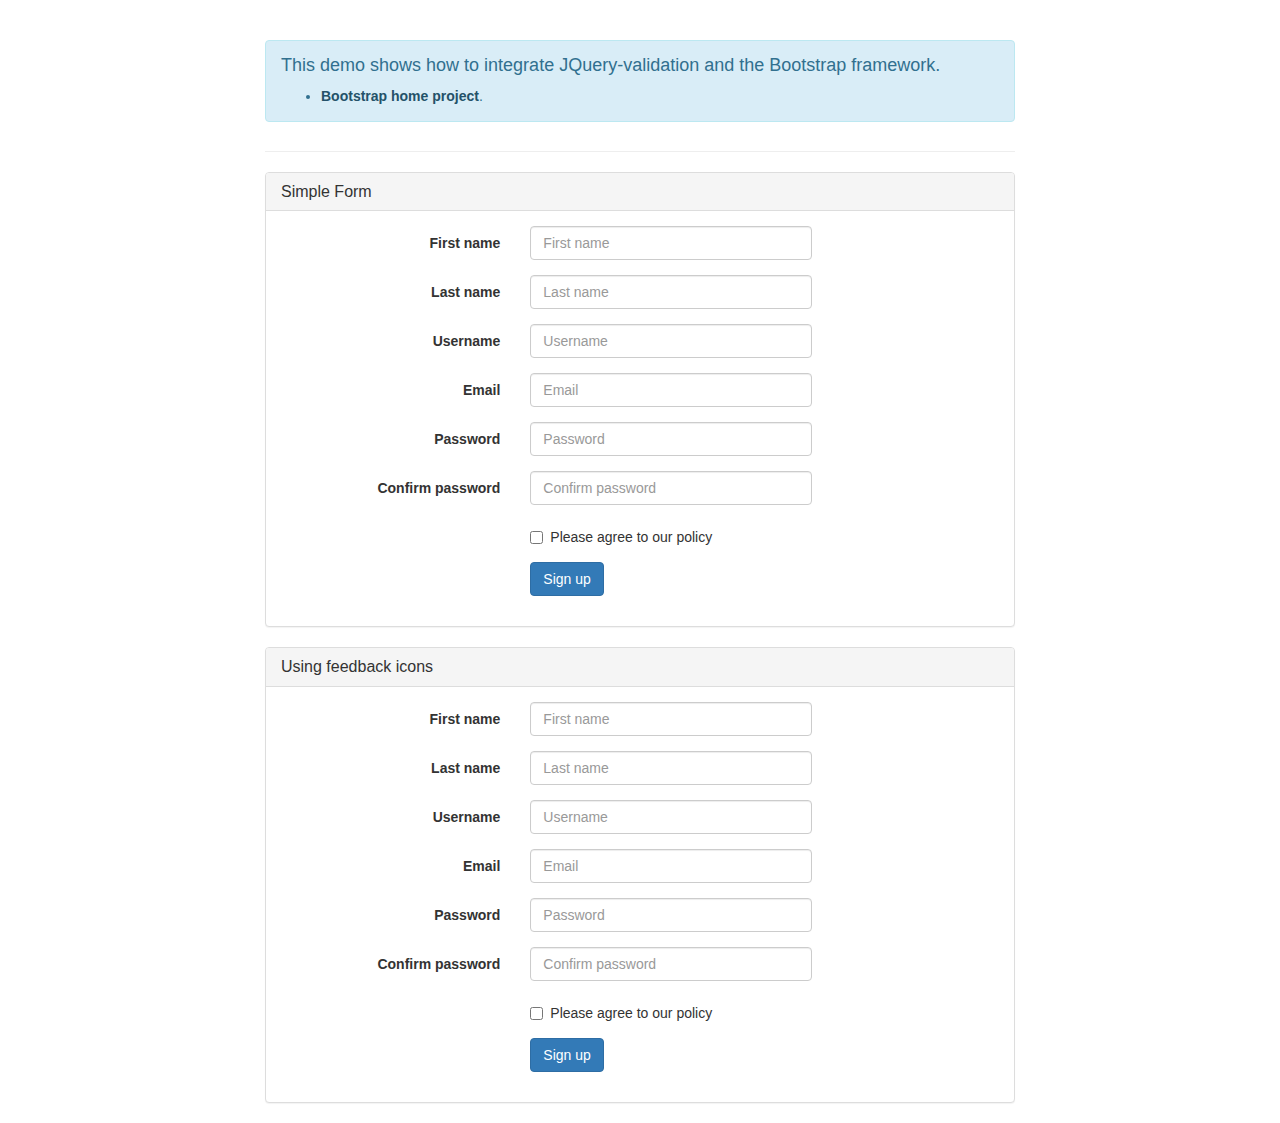
<file: haisanthanglong_new/assets/jquery-validation-1.19.3/demo/bootstrap/index.html>
<!DOCTYPE html>
<html>
<head>
	<title>JQuery-validation demo | Bootstrap</title>

	<link rel="stylesheet" href="https://maxcdn.bootstrapcdn.com/bootstrap/3.3.5/css/bootstrap.min.css" />

	<script type="text/javascript" src="../../lib/jquery-1.11.1.js"></script>
	<script type="text/javascript" src="../../dist/jquery.validate.js"></script>
</head>
<body>
	<div class="container">
		<div class="row">
			<div class="col-sm-8 col-sm-offset-2">
				<div class="page-header">
					<div class="alert alert-info" role="alert">
						<h4>This demo shows how to integrate JQuery-validation and the Bootstrap framework.</h4>
						<ul>
							<li><a href="https://getbootstrap.com/" class="alert-link">Bootstrap home project</a>.</li>
						</ul>
					</div>
				</div>

				<div class="panel panel-default">
					<div class="panel-heading">
						<h3 class="panel-title">Simple Form</h3>
					</div>
					<div class="panel-body">
						<form id="signupForm" method="post" class="form-horizontal" action="">
							<div class="form-group">
								<label class="col-sm-4 control-label" for="firstname">First name</label>
								<div class="col-sm-5">
									<input type="text" class="form-control" id="firstname" name="firstname" placeholder="First name" />
								</div>
							</div>

							<div class="form-group">
								<label class="col-sm-4 control-label" for="lastname">Last name</label>
								<div class="col-sm-5">
									<input type="text" class="form-control" id="lastname" name="lastname" placeholder="Last name" />
								</div>
							</div>

							<div class="form-group">
								<label class="col-sm-4 control-label" for="username">Username</label>
								<div class="col-sm-5">
									<input type="text" class="form-control" id="username" name="username" placeholder="Username" />
								</div>
							</div>

							<div class="form-group">
								<label class="col-sm-4 control-label" for="email">Email</label>
								<div class="col-sm-5">
									<input type="text" class="form-control" id="email" name="email" placeholder="Email" />
								</div>
							</div>

							<div class="form-group">
								<label class="col-sm-4 control-label" for="password">Password</label>
								<div class="col-sm-5">
									<input type="password" class="form-control" id="password" name="password" placeholder="Password" />
								</div>
							</div>

							<div class="form-group">
								<label class="col-sm-4 control-label" for="confirm_password">Confirm password</label>
								<div class="col-sm-5">
									<input type="password" class="form-control" id="confirm_password" name="confirm_password" placeholder="Confirm password" />
								</div>
							</div>

							<div class="form-group">
								<div class="col-sm-5 col-sm-offset-4">
									<div class="checkbox">
										<label>
											<input type="checkbox" id="agree" name="agree" value="agree" />Please agree to our policy
										</label>
									</div>
								</div>
							</div>

							<div class="form-group">
								<div class="col-sm-9 col-sm-offset-4">
									<button type="submit" class="btn btn-primary" name="signup" value="Sign up">Sign up</button>
								</div>
							</div>
						</form>
					</div>
				</div>

				<div class="panel panel-default">
					<div class="panel-heading">
						<h3 class="panel-title">Using feedback icons</h3>
					</div>
					<div class="panel-body">
						<form id="signupForm1" method="post" class="form-horizontal" action="">
							<div class="form-group">
								<label class="col-sm-4 control-label" for="firstname1">First name</label>
								<div class="col-sm-5">
									<input type="text" class="form-control" id="firstname1" name="firstname1" placeholder="First name" />
								</div>
							</div>

							<div class="form-group">
								<label class="col-sm-4 control-label" for="lastname1">Last name</label>
								<div class="col-sm-5">
									<input type="text" class="form-control" id="lastname1" name="lastname1" placeholder="Last name" />
								</div>
							</div>

							<div class="form-group">
								<label class="col-sm-4 control-label" for="username1">Username</label>
								<div class="col-sm-5">
									<input type="text" class="form-control" id="username1" name="username1" placeholder="Username" />
								</div>
							</div>

							<div class="form-group">
								<label class="col-sm-4 control-label" for="email1">Email</label>
								<div class="col-sm-5">
									<input type="text" class="form-control" id="email1" name="email1" placeholder="Email" />
								</div>
							</div>

							<div class="form-group">
								<label class="col-sm-4 control-label" for="password1">Password</label>
								<div class="col-sm-5">
									<input type="password" class="form-control" id="password1" name="password1" placeholder="Password" />
								</div>
							</div>

							<div class="form-group">
								<label class="col-sm-4 control-label" for="confirm_password1">Confirm password</label>
								<div class="col-sm-5">
									<input type="password" class="form-control" id="confirm_password1" name="confirm_password1" placeholder="Confirm password" />
								</div>
							</div>

							<div class="form-group">
								<div class="col-sm-5 col-sm-offset-4">
									<div class="checkbox">
										<label>
											<input type="checkbox" id="agree1" name="agree1" value="agree" />Please agree to our policy
										</label>
									</div>
								</div>
							</div>

							<div class="form-group">
								<div class="col-sm-9 col-sm-offset-4">
									<button type="submit" class="btn btn-primary" name="signup1" value="Sign up">Sign up</button>
								</div>
							</div>
						</form>
					</div>
				</div>
			</div>
		</div>
	</div>
	<script type="text/javascript">
		$.validator.setDefaults( {
			submitHandler: function () {
				alert( "submitted!" );
			}
		} );

		$( document ).ready( function () {
			$( "#signupForm" ).validate( {
				rules: {
					firstname: "required",
					lastname: "required",
					username: {
						required: true,
						minlength: 2
					},
					password: {
						required: true,
						minlength: 5
					},
					confirm_password: {
						required: true,
						minlength: 5,
						equalTo: "#password"
					},
					email: {
						required: true,
						email: true
					},
					agree: "required"
				},
				messages: {
					firstname: "Please enter your firstname",
					lastname: "Please enter your lastname",
					username: {
						required: "Please enter a username",
						minlength: "Your username must consist of at least 2 characters"
					},
					password: {
						required: "Please provide a password",
						minlength: "Your password must be at least 5 characters long"
					},
					confirm_password: {
						required: "Please provide a password",
						minlength: "Your password must be at least 5 characters long",
						equalTo: "Please enter the same password as above"
					},
					email: "Please enter a valid email address",
					agree: "Please accept our policy"
				},
				errorElement: "em",
				errorPlacement: function ( error, element ) {
					// Add the `help-block` class to the error element
					error.addClass( "help-block" );

					if ( element.prop( "type" ) === "checkbox" ) {
						error.insertAfter( element.parent( "label" ) );
					} else {
						error.insertAfter( element );
					}
				},
				highlight: function ( element, errorClass, validClass ) {
					$( element ).parents( ".col-sm-5" ).addClass( "has-error" ).removeClass( "has-success" );
				},
				unhighlight: function (element, errorClass, validClass) {
					$( element ).parents( ".col-sm-5" ).addClass( "has-success" ).removeClass( "has-error" );
				}
			} );

			$( "#signupForm1" ).validate( {
				rules: {
					firstname1: "required",
					lastname1: "required",
					username1: {
						required: true,
						minlength: 2
					},
					password1: {
						required: true,
						minlength: 5
					},
					confirm_password1: {
						required: true,
						minlength: 5,
						equalTo: "#password1"
					},
					email1: {
						required: true,
						email: true
					},
					agree1: "required"
				},
				messages: {
					firstname1: "Please enter your firstname",
					lastname1: "Please enter your lastname",
					username1: {
						required: "Please enter a username",
						minlength: "Your username must consist of at least 2 characters"
					},
					password1: {
						required: "Please provide a password",
						minlength: "Your password must be at least 5 characters long"
					},
					confirm_password1: {
						required: "Please provide a password",
						minlength: "Your password must be at least 5 characters long",
						equalTo: "Please enter the same password as above"
					},
					email1: "Please enter a valid email address",
					agree1: "Please accept our policy"
				},
				errorElement: "em",
				errorPlacement: function ( error, element ) {
					// Add the `help-block` class to the error element
					error.addClass( "help-block" );

					// Add `has-feedback` class to the parent div.form-group
					// in order to add icons to inputs
					element.parents( ".col-sm-5" ).addClass( "has-feedback" );

					if ( element.prop( "type" ) === "checkbox" ) {
						error.insertAfter( element.parent( "label" ) );
					} else {
						error.insertAfter( element );
					}

					// Add the span element, if doesn't exists, and apply the icon classes to it.
					if ( !element.next( "span" )[ 0 ] ) {
						$( "<span class='glyphicon glyphicon-remove form-control-feedback'></span>" ).insertAfter( element );
					}
				},
				success: function ( label, element ) {
					// Add the span element, if doesn't exists, and apply the icon classes to it.
					if ( !$( element ).next( "span" )[ 0 ] ) {
						$( "<span class='glyphicon glyphicon-ok form-control-feedback'></span>" ).insertAfter( $( element ) );
					}
				},
				highlight: function ( element, errorClass, validClass ) {
					$( element ).parents( ".col-sm-5" ).addClass( "has-error" ).removeClass( "has-success" );
					$( element ).next( "span" ).addClass( "glyphicon-remove" ).removeClass( "glyphicon-ok" );
				},
				unhighlight: function ( element, errorClass, validClass ) {
					$( element ).parents( ".col-sm-5" ).addClass( "has-success" ).removeClass( "has-error" );
					$( element ).next( "span" ).addClass( "glyphicon-ok" ).removeClass( "glyphicon-remove" );
				}
			} );
		} );
	</script>
</body>
</html>
</file>
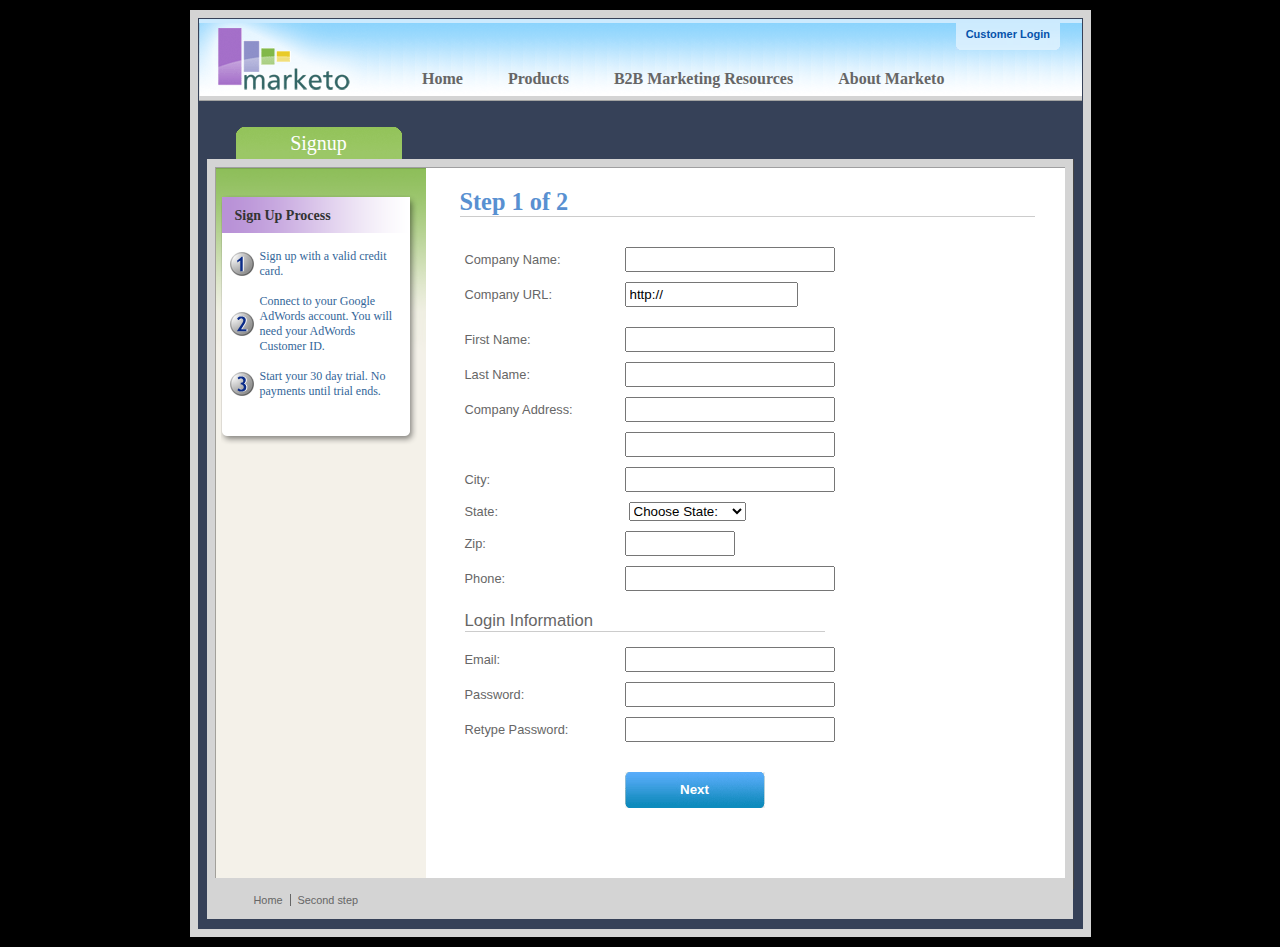
<file: haisanthanglong_new/assets/jquery-validation-1.19.3/demo/marketo/index.html>
<!DOCTYPE html>
<html lang="en">
<head>
	<meta charset="utf-8">
	<title>Subscription Signup | Marketo</title>
	<script src="../../lib/jquery.js"></script>
	<script src="../../lib/jquery.mockjax.js"></script>
	<script src="../../dist/jquery.validate.js"></script>
	<script src="jquery.maskedinput.js"></script>
	<script src="mktSignup.js"></script>
	<link rel="stylesheet" href="stylesheet.css">
</head>
<body>
<!-- start page wrapper -->
<div id="letterbox">
	<!-- start header container -->
	<div id="header-background">
		<div class="nav-global-container">
			<div class="login">
				<a href="#">
					<span></span>Customer Login</a>
			</div>
			<div class="logo">
				<a href="#">
					<img src="images/logo_marketo.gif" width="168" height="73" alt="Marketo">
				</a>
			</div>
			<div class="nav-global">
				<ul>
					<li>
						<a href="#" class="nav-g01">
							<span></span>Home</a>
					</li>
					<li>
						<a href="#" class="nav-g02">
							<span></span>Products</a>
					</li>
					<li>
						<a href="#" class="nav-g04">
							<span></span>B2B Marketing Resources</a>
					</li>
					<li>
						<a href="#" class="nav-g05">
							<span></span>About Marketo</a>
					</li>
				</ul>
			</div>
		</div>
	</div>
	<!-- end header container -->
	<div class="line-grey-tier"></div>
	<!-- start page container 2 div-->
	<div id="page-container" class="resize">
		<div id="page-content-inner" class="resize">
			<!-- start col-main -->
			<div id="col-main" class="resize" style="">
				<!-- start main content -->
				<div class="main-content resize">
					<div class="action-container" style="display:none;"></div>
					<h1>Step 1 of 2</h1>
					<p>
					</p>
					<br clear="all">
					<div>
						<form id="profileForm" type="actionForm" action="step2.htm" method="get">
							<div class="error" style="display:none;">
								<img src="images/warning.gif" alt="Warning!" width="24" height="24" style="float:left; margin: -5px 10px 0px 0px;">
								<span></span>.
								<br clear="all">
							</div>
							<table cellpadding="0" cellspacing="0" border="0">
								<tr>
									<td class="label">
										<label for="co_name">Company Name:</label>
									</td>
									<td class="field">
										<input id="co_name" class="required" maxlength="40" name="co_name" size="20" type="text" tabindex="1" value="">
									</td>
								</tr>
								<tr>
									<td class="label">
										<label for="co_url">Company URL:</label>
									</td>
									<td class="field">
										<input id="co_url" class="required defaultInvalid url" maxlength="40" name="co_url" style="width:163px" type="text" tabindex="2" value="http://">
									</td>
								</tr>
								<tr>
									<td>
									<td>
								</tr>
								<tr>
									<td class="label">
										<label for="first_name">First Name:</label>
									</td>
									<td class="field">
										<input id="first_name" class="required" maxlength="40" name="first_name" size="20" type="text" tabindex="3" value="">
									</td>
								</tr>
								<tr>
									<td class="label">
										<label for="last_name">Last Name:</label>
									</td>
									<td class="field">
										<input id="last_name" class="required" maxlength="40" name="last_name" size="20" type="text" tabindex="4" value="">
									</td>
								</tr>
								<tr>
									<td class="label">
										<label for="address1">Company Address:</label>
									</td>
									<td class="field">
										<input maxlength="40" class="required" name="address1" size="20" type="text" tabindex="5" value="">
									</td>
								</tr>
								<tr>
									<td class="label"></td>
									<td class="field">
										<input maxlength="40" name="address2" size="20" type="text" tabindex="6" value="">
									</td>
								</tr>
								<tr>
									<td class="label">
										<label for="city">City:</label>
									</td>
									<td class="field">
										<input maxlength="40" class="required" name="city" size="20" type="text" tabindex="7" value="">
									</td>
								</tr>
								<tr>
									<td class="label">
										<label for="state">State:</label>
									</td>
									<td class="field">
										<select id="state" class="required" name="state" style="margin-left: 4px;" tabindex="8">
											<option value="">Choose State:</option>
											<option value="AL">Alabama</option>
											<option value="AK">Alaska</option>
											<option value="AZ">Arizona</option>
											<option value="AR">Arkansas</option>
											<option value="CA">California</option>
											<option value="CO">Colorado</option>
											<option value="CT">Connecticut</option>
											<option value="DE">Delaware</option>
											<option value="FL">Florida</option>
											<option value="GA">Georgia</option>
											<option value="HI">Hawaii</option>
											<option value="ID">Idaho</option>
											<option value="IL">Illinois</option>
											<option value="IN">Indiana</option>
											<option value="IA">Iowa</option>
											<option value="KS">Kansas</option>
											<option value="KY">Kentucky</option>
											<option value="LA">Louisiana</option>
											<option value="ME">Maine</option>
											<option value="MD">Maryland</option>
											<option value="MA">Massachusetts</option>
											<option value="MI">Michigan</option>
											<option value="MN">Minnesota</option>
											<option value="MS">Mississippi</option>
											<option value="MO">Missouri</option>
											<option value="MT">Montana</option>
											<option value="NE">Nebraska</option>
											<option value="NV">Nevada</option>
											<option value="NH">New Hampshire</option>
											<option value="NJ">New Jersey</option>
											<option value="NM">New Mexico</option>
											<option value="NY">New York</option>
											<option value="NC">North Carolina</option>
											<option value="ND">North Dakota</option>
											<option value="OH">Ohio</option>
											<option value="OK">Oklahoma</option>
											<option value="OR">Oregon</option>
											<option value="PA">Pennsylvania</option>
											<option value="RI">Rhode Island</option>
											<option value="SC">South Carolina</option>
											<option value="SD">South Dakota</option>
											<option value="TN">Tennessee</option>
											<option value="TX">Texas</option>
											<option value="UT">Utah</option>
											<option value="VT">Vermont</option>
											<option value="VA">Virginia</option>
											<option value="WA">Washington</option>
											<option value="WV">West Virginia</option>
											<option value="WI">Wisconsin</option>
											<option value="WY">Wyoming</option>
										</select>
									</td>
								</tr>
								<tr>
									<td class="label">
										<label for="zip">Zip:</label>
									</td>
									<td class="field">
										<input maxlength="10" name="zip" style="width: 100px" type="text" class="required zipcode" tabindex="9" value="">
									</td>
								</tr>
								<tr>
									<td class="label">
										<label for="phone">Phone:</label>
									</td>
									<td class="field">
										<input id="phone" maxlength="14" name="phone" type="text" class="required phone" tabindex="10" value="">
									</td>
								</tr>
								<tr>
									<td colspan="2">
										<h2 style="border-bottom: 1px solid #CCCCCC;">Login Information</h2>
									</td>
								</tr>
								<tr>
									<td class="label">
										<label for="email">Email:</label>
									</td>
									<td class="field">
										<input id="email" class="required email" remote="emails.action" maxlength="40" name="email" size="20" type="text" tabindex="11" value="">
									</td>
								</tr>
								<tr>
									<td class="label">
										<label for="password1">Password:</label>
									</td>
									<td class="field">
										<input id="password1" class="required password" maxlength="40" name="password1" size="20" type="password" tabindex="12" value="">
									</td>
								</tr>
								<tr>
									<td class="label">
										<label for="password2">Retype Password:</label>
									</td>
									<td class="field">
										<input id="password2" class="required" equalTo="#password1" maxlength="40" name="password2" size="20" type="password" tabindex="13" value="">
										<div class="formError"></div>
									</td>
								</tr>
								<tr>
									<td></td>
									<td>
										<div class="buttonSubmit">
											<span></span>
											<input class="formButton" type="submit" value="Next" style="width: 140px" tabindex="14">
										</div>
									</td>
								</tr>
							</table>
							<br>
							<br>
						</form>
						<br clear="all">
					</div>
				</div>
				<!-- end main content -->
				<br>
			</div>
			<!-- end col-main -->
			<!-- start left col -->
			<div id="col-left" class="nav-left-back empty resize" style="position: absolute; min-height: 450px;">
				<div class="col-left-header-tab" style="position: absolute;">Signup</div>
				<div class="nav-left"></div>
				<div class="left-nav-callout png" style="top: 15px; margin-bottom: 100px;">
					<img src="images/left-nav-callout-long.png" class="png" alt="">
					<h6>Sign Up Process</h6>
					<a style="background-image: url(images/step1-24.gif); font-weight: normal; text-decoration: none; cursor: default;">Sign up with a valid credit card.</a>
					<a style="background-image: url(images/step2-24.gif); font-weight: normal; text-decoration: none; cursor: default;">Connect to your Google AdWords account.  You will need your AdWords Customer ID.</a>
					<a style="background-image: url(images/step3-24.gif); font-weight: normal; text-decoration: none; cursor: default;">Start your 30 day trial.  No payments until trial ends.</a>
				</div>
				<div class="footerAddress">
					<b>Marketo Inc.</b>
					<br>1710 S. Amphlett Blvd.
					<br>San Mateo, CA 94402 USA
					<br>
				</div>
				<br clear="all">
			</div>
			<!-- end left col -->
		</div>
	</div>
	<!-- end page container 2 divs-->
	<div id="footer-container" align="center">
		<div class="footer">
			<ul>
				<li><a href="..">Home</a>
				</li>
				<li class="line-off"><a href="step2.htm">Second step</a>
				</li>
			</ul>
		</div>
	</div>
	<!-- end page wrapper -->
</div>
</body>
</html>
</file>
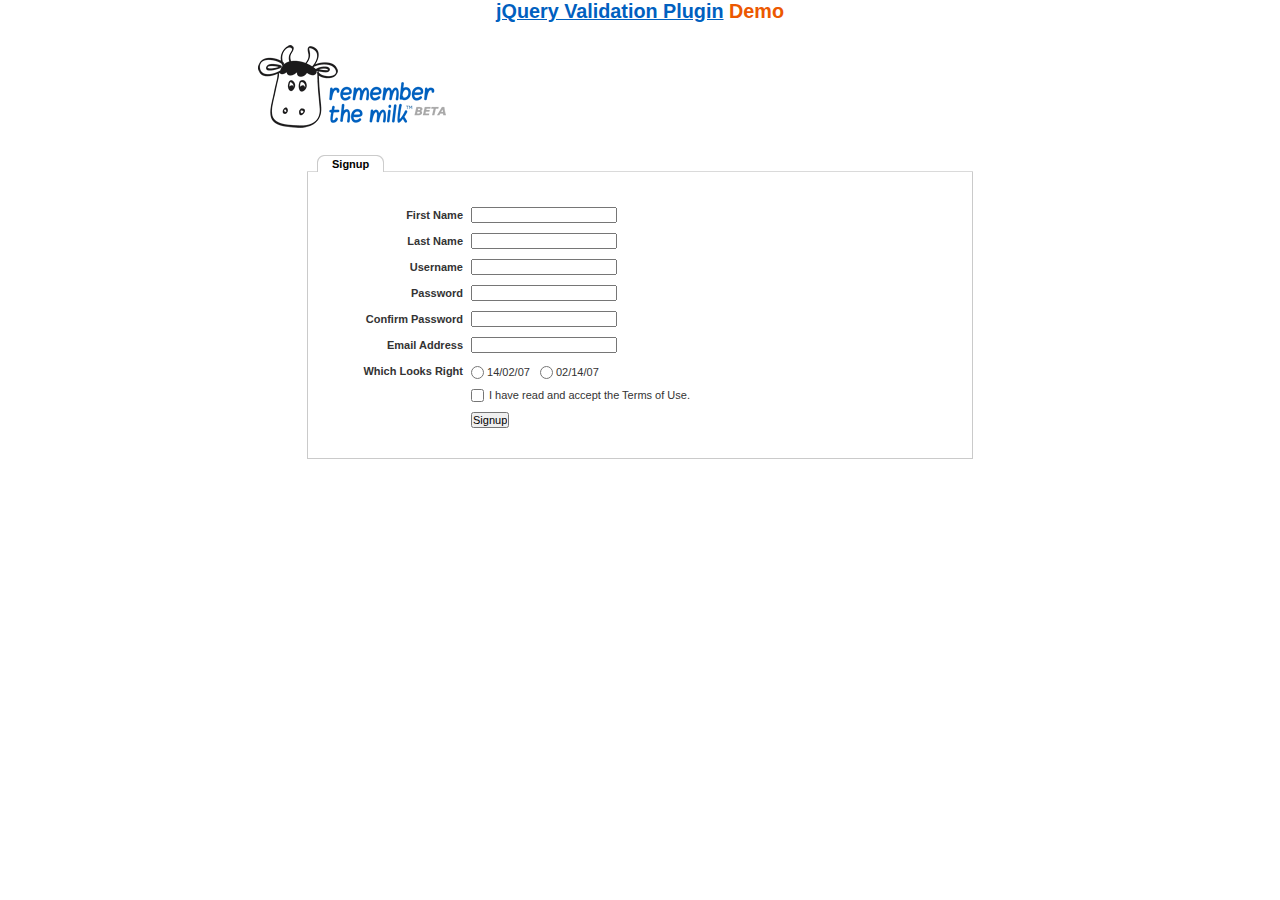
<file: haisanthanglong_new/assets/jquery-validation-1.19.3/demo/milk/index.html>
<!DOCTYPE html>
<html lang="en">
<head>
	<meta charset="utf-8">
	<title>Remember The Milk signup form - jQuery Validate plugin demo - with friendly permission from the RTM team</title>
	<link rel="stylesheet" href="milk.css">
	<script src="../../lib/jquery.js"></script>
	<script src="../../lib/jquery.mockjax.js"></script>
	<script src="../../dist/jquery.validate.js"></script>
	<script>
	$(document).ready(function() {
		$.mockjax({
			url: "emails.action",
			response: function(settings) {
				var email = settings.data.email,
					emails = ["glen@marketo.com", "george@bush.gov", "me@god.com", "aboutface@cooper.com", "steam@valve.com", "bill@gates.com"];
				this.responseText = "true";
				if ($.inArray(email, emails) !== -1) {
					this.responseText = "false";
				}
			},
			responseTime: 500
		});

		$.mockjax({
			url: "users.action",
			response: function(settings) {
				var user = settings.data.username,
					users = ["asdf", "Peter", "Peter2", "George"];
				this.responseText = "true";
				if ($.inArray(user, users) !== -1) {
					this.responseText = "false";
				}
			},
			responseTime: 500
		});

		// validate signup form on keyup and submit
		var validator = $("#signupform").validate({
			rules: {
				firstname: "required",
				lastname: "required",
				username: {
					required: true,
					minlength: 2,
					remote: "users.action"
				},
				password: {
					required: true,
					minlength: 5
				},
				password_confirm: {
					required: true,
					minlength: 5,
					equalTo: "#password"
				},
				email: {
					required: true,
					email: true,
					remote: "emails.action"
				},
				dateformat: "required",
				terms: "required"
			},
			messages: {
				firstname: "Enter your firstname",
				lastname: "Enter your lastname",
				username: {
					required: "Enter a username",
					minlength: jQuery.validator.format("Enter at least {0} characters"),
					remote: jQuery.validator.format("{0} is already in use")
				},
				password: {
					required: "Provide a password",
					minlength: jQuery.validator.format("Enter at least {0} characters")
				},
				password_confirm: {
					required: "Repeat your password",
					minlength: jQuery.validator.format("Enter at least {0} characters"),
					equalTo: "Enter the same password as above"
				},
				email: {
					required: "Please enter a valid email address",
					minlength: "Please enter a valid email address",
					remote: jQuery.validator.format("{0} is already in use")
				},
				dateformat: "Choose your preferred dateformat",
				terms: " "
			},
			// the errorPlacement has to take the table layout into account
			errorPlacement: function(error, element) {
				if (element.is(":radio"))
					error.appendTo(element.parent().next().next());
				else if (element.is(":checkbox"))
					error.appendTo(element.next());
				else
					error.appendTo(element.parent().next());
			},
			// specifying a submitHandler prevents the default submit, good for the demo
			submitHandler: function() {
				alert("submitted!");
			},
			// set this class to error-labels to indicate valid fields
			success: function(label) {
				// set &nbsp; as text for IE
				label.html("&nbsp;").addClass("checked");
			},
			highlight: function(element, errorClass) {
				$(element).parent().next().find("." + errorClass).removeClass("checked");
			}
		});

		// propose username by combining first- and lastname
		$("#username").focus(function() {
			var firstname = $("#firstname").val();
			var lastname = $("#lastname").val();
			if (firstname && lastname && !this.value) {
				this.value = (firstname + "." + lastname).toLowerCase();
			}
		});
	});
	</script>
</head>
<body>
<h1 id="banner"><a href="https://jqueryvalidation.org/">jQuery Validation Plugin</a> Demo</h1>
<div id="main">
	<div id="content">
		<div id="header">
			<div id="headerlogo">
				<img src="milk.png" alt="Remember The Milk">
			</div>
		</div>
		<div style="clear: both;">
			<div></div>
		</div>
		<div class="content">
			<div id="signupbox">
				<div id="signuptab">
					<ul>
						<li id="signupcurrent"><a href=" ">Signup</a>
						</li>
					</ul>
				</div>
				<div id="signupwrap">
					<form id="signupform" autocomplete="off" method="get" action="">
						<table>
							<tr>
								<td class="label">
									<label id="lfirstname" for="firstname">First Name</label>
								</td>
								<td class="field">
									<input id="firstname" name="firstname" type="text" value="" maxlength="100">
								</td>
								<td class="status"></td>
							</tr>
							<tr>
								<td class="label">
									<label id="llastname" for="lastname">Last Name</label>
								</td>
								<td class="field">
									<input id="lastname" name="lastname" type="text" value="" maxlength="100">
								</td>
								<td class="status"></td>
							</tr>
							<tr>
								<td class="label">
									<label id="lusername" for="username">Username</label>
								</td>
								<td class="field">
									<input id="username" name="username" type="text" value="" maxlength="50">
								</td>
								<td class="status"></td>
							</tr>
							<tr>
								<td class="label">
									<label id="lpassword" for="password">Password</label>
								</td>
								<td class="field">
									<input id="password" name="password" type="password" maxlength="50" value="">
								</td>
								<td class="status"></td>
							</tr>
							<tr>
								<td class="label">
									<label id="lpassword_confirm" for="password_confirm">Confirm Password</label>
								</td>
								<td class="field">
									<input id="password_confirm" name="password_confirm" type="password" maxlength="50" value="">
								</td>
								<td class="status"></td>
							</tr>
							<tr>
								<td class="label">
									<label id="lemail" for="email">Email Address</label>
								</td>
								<td class="field">
									<input id="email" name="email" type="text" value="" maxlength="150">
								</td>
								<td class="status"></td>
							</tr>
							<tr>
								<td class="label">
									<label>Which Looks Right</label>
								</td>
								<td class="field" colspan="2" style="vertical-align: top; padding-top: 2px;">
									<table>
										<tbody>
											<tr>
												<td style="padding-right: 5px;">
													<input id="dateformat_eu" name="dateformat" type="radio" value="0">
													<label id="ldateformat_eu" for="dateformat_eu">14/02/07</label>
												</td>
												<td style="padding-left: 5px;">
													<input id="dateformat_am" name="dateformat" type="radio" value="1">
													<label id="ldateformat_am" for="dateformat_am">02/14/07</label>
												</td>
												<td>
												</td>
											</tr>
										</tbody>
									</table>
								</td>
							</tr>
							<tr>
								<td class="label">&nbsp;</td>
								<td class="field" colspan="2">
									<div id="termswrap">
										<input id="terms" type="checkbox" name="terms">
										<label id="lterms" for="terms">I have read and accept the Terms of Use.</label>
									</div>
									<!-- /termswrap -->
								</td>
							</tr>
							<tr>
								<td class="label">
									<label id="lsignupsubmit" for="signupsubmit">Signup</label>
								</td>
								<td class="field" colspan="2">
									<input id="signupsubmit" name="signup" type="submit" value="Signup">
								</td>
							</tr>
						</table>
					</form>
				</div>
			</div>
		</div>
	</div>
</div>
</body>
</html>
</file>
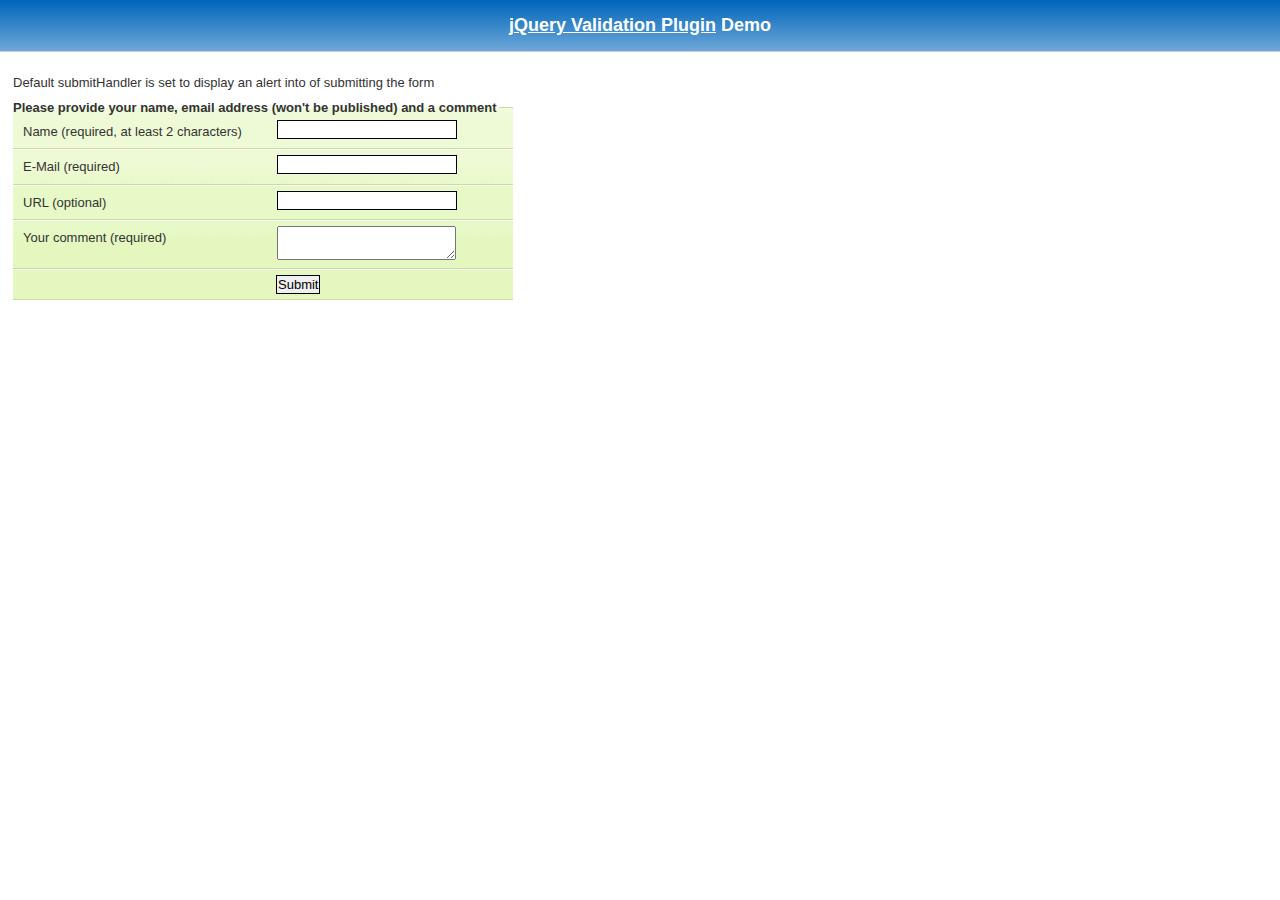
<file: haisanthanglong_new/assets/jquery-validation-1.19.3/demo/requirejs/index.html>
<!DOCTYPE html>
<html lang="en">
	<head>
		<meta charset="utf-8">
		<title>jQuery validation plug-in - requirejs demo</title>

		<link rel="stylesheet" href="../css/screen.css">

		<style type="text/css">
			#commentForm { width: 500px; }
			#commentForm label { width: 250px; }
			#commentForm label.error, #commentForm input.submit { margin-left: 253px; }
		</style>
</head>
<body>

	<h1 id="banner"><a href="https://jqueryvalidation.org/">jQuery Validation Plugin</a> Demo</h1>
	<div id="main">

		<p>Default submitHandler is set to display an alert into of submitting the form</p>
		<form class="cmxform" id="commentForm" method="get" action="">
			<fieldset>
				<legend>Please provide your name, email address (won't be published) and a comment</legend>
				<p>
					<label for="cname">Name (required, at least 2 characters)</label>
					<input id="cname" name="name" minlength="2" type="text" required>
				</p>
				<p>
					<label for="cemail">E-Mail (required)</label>
					<input id="cemail" type="email" name="email" required>
				</p>
				<p>
					<label for="curl">URL (optional)</label>
					<input id="curl" type="url" name="url">
				</p>
				<p>
					<label for="ccomment">Your comment (required)</label>
					<textarea id="ccomment" name="comment" required></textarea>
				</p>
				<p>
					<input class="submit" type="submit" value="Submit">
				</p>
			</fieldset>
		</form>

		<script>
		var require = {
			paths: {
				"jquery": "../../lib/jquery-3.1.1"
			}
		};
		</script>
		<script src="../../lib/require.js" data-main="app.js"></script>
	</div>
</body>
</html>
</file>
<file: haisanthanglong_new/assets/css/style.css>
:root {
  --main-color: #e51429;
  --main-bg-color: #e51429;
  --sub-color: #084ea0;
  --sub-bg-color: #084ea0; }

.text-red {
  color: #ff0000; }

.error {
  color: #ff0000; }

a {
  text-decoration: none !important; }

table.vcenter > tbody > tr > td {
  vertical-align: middle; }

/*@font-face {
    font-family: cgb;
    src: url('../fonts/SFUClearGothicBold.TTF'), url('../fonts/SFUClearGothicBold.eot');
}*/
body {
  /*background-color: rgb(248, 248, 252);*/
  font-family: Roboto, sans-serif;
  line-height: 1.25rem;
  color: #333333; }

.transition {
  transition: all 0.3s linear;
  -webkit-transition: all 0.3s linear;
  -moz-transition: all 0.3s linear;
  -o-transition: all 0.3s linear;
  -ms-transition: all 0.3s linear; }

.item-transform, .product-list .product-list-item figure img, .partner figure img, .post-list .post-list-item figure img {
  transition: transform 0.3s ease 0s; }
  .item-transform:hover, .product-list .product-list-item figure img:hover, .partner figure img:hover, .post-list .post-list-item figure img:hover {
    transform: scale(1.05); }

.main-bg-color, .main-menu {
  background-color: var(--main-bg-color); }

.bg-white, body, .product-list, .product-list .product-list-item {
  background-color: #fff; }

.cat-link-style, .main-menu .drop-menu-top .dropdown-menu .dropdown-item {
  color: #000;
  font-size: 1rem;
  /*font-weight: 600;*/
  /*border-radius: .5rem;*/ }
  .cat-link-style:hover, .main-menu .drop-menu-top .dropdown-menu .dropdown-item:hover {
    color: #1435c3;
    background-color: #f3f5fc; }

header {
  font-size: 14px; }
  header a:hover {
    text-decoration: none;
    color: #fff; }
  @media only screen and (max-width: 575.98px) {
    header .header_2 {
      display: none !important; } }
  header .search-block {
    position: relative; }
    header .search-block .form-group {
      margin-bottom: 0; }
    header .search-block .input-search {
      width: 100%;
      height: 48px;
      outline: none;
      padding: 0;
      border: 1px solid #e8e8e8;
      background: #f4f4f4;
      text-indent: 18px;
      border-radius: 25px;
      color: #818181;
      font-size: 14px; }
    header .search-block .btn-search {
      width: 48px;
      height: 48px;
      border-radius: 50%;
      border: 1px solid;
      line-height: 35px;
      cursor: pointer;
      text-align: center;
      color: transparent;
      font-size: 16px;
      position: absolute;
      right: 0px;
      top: 0;
      bottom: 0;
      margin: auto;
      background: #e51429 url(../images/header/search.png) center no-repeat; }
  header .logo {
    width: 100px; }
  header h1 {
    color: #4baa50;
    font-size: 2.3rem;
    font-weight: bold;
    text-transform: uppercase; }
  header a {
    color: #fff; }
  header .web-title-block {
    margin-left: .5rem;
    text-align: center; }
    header .web-title-block .web-title {
      font-size: 1.75rem;
      font-weight: 700;
      color: #e51429;
      margin-bottom: 0; }
    header .web-title-block p {
      font-size: 1.5rem;
      font-weight: 700;
      margin-bottom: 0; }
  header .header-contact {
    margin-right: .5rem;
    font-size: 14px; }
    header .header-contact img {
      margin-right: 5px; }
    header .header-contact p {
      margin-bottom: 0; }
    header .header-contact span {
      display: block;
      color: #084ea0;
      font: 20px RobotoBold;
      font-weight: bold; }

/*MENU*/
.main-menu {
  /*
  @media (min-width: 768px) and (max-width: 991.98px) {
      .nav-title {
      	display: none!important;
      }
  }*/ }
  .main-menu .drop-menu-top {
    width: inherit; }
    .main-menu .drop-menu-top .btn-menu-toggle {
      background-color: var(--sub-bg-color);
      text-transform: uppercase;
      font-family: SVNAvoBold;
      font-size: 16px;
      color: #fff;
      display: block;
      width: 100%;
      border-radius: 0; }
    .main-menu .drop-menu-top .dropdown-menu {
      width: inherit;
      left: auto;
      padding: 0;
      margin: 0;
      /*background-color: none;*/
      border-radius: 0 0 10px 10px; }
      .main-menu .drop-menu-top .dropdown-menu .list-group-item {
        border: none;
        padding: 0 1.25rem; }
        .main-menu .drop-menu-top .dropdown-menu .list-group-item img {
          margin-right: .75rem; }
        .main-menu .drop-menu-top .dropdown-menu .list-group-item a {
          display: block;
          padding: 11px 0;
          text-transform: capitalize;
          border-bottom: 1px dotted #e6e6e6; }
  .main-menu .nav-title {
    font-size: .75rem; }
    .main-menu .nav-title a {
      text-decoration: none;
      min-width: 75px;
      color: #757575; }
      .main-menu .nav-title a:hover {
        color: #024dbc; }
  .main-menu .criteria_item {
    /*padding: 5px 0;*/ }
    .main-menu .criteria_item .criteria_img img {
      max-width: 40px;
      max-height: 35px; }
    .main-menu .criteria_item .criteria_info span {
      text-transform: uppercase;
      color: #fff;
      font: 12px RobotoBold;
      overflow: hidden;
      display: -webkit-box;
      -webkit-box-orient: vertical;
      -webkit-line-clamp: 1; }
    .main-menu .criteria_item .criteria_info p {
      color: #fff;
      font: 12px RobotoRegular;
      display: -webkit-box;
      width: 100%;
      margin-bottom: 0;
      overflow: hidden;
      display: -webkit-box;
      -webkit-box-orient: vertical;
      -webkit-line-clamp: 1; }
  @media only screen and (max-width: 991.98px) {
    .main-menu .nav-title {
      display: none !important; } }

/*END MENU*/
/*SLIDER*/
.slider {
  position: relative;
  /*@media (max-width: 575.98px) {
      .slide img {height: 145px}
  }
  @media (min-width: 576px) and (max-width: 767.98px) {
  	.slide img {height: 345px}
  }
  @media only screen and (max-width : 991.98px) {
  	.slide img {height: 345px}
      .slider-menu {
      	display: none!important;
      }
  }*/ }
  .slider .slide img {
    object-fit: cover;
    /*transition: transform 0.3s ease 0s;*/ }
  .slider .slider-menu .list-group {
    border-radius: 0 0 10px 10px; }
    .slider .slider-menu .list-group .list-group-item {
      border-top: none;
      border-bottom: none;
      padding: 0 1.25rem; }
      .slider .slider-menu .list-group .list-group-item img {
        margin-right: .75rem; }
      .slider .slider-menu .list-group .list-group-item a {
        display: block;
        padding: 11px 0;
        text-transform: capitalize;
        border-bottom: 1px dotted #e6e6e6; }
  .slider .slider-right img {
    /*padding: 10px 0 0;*/
    border-radius: 10px; }

/*END SLIDER*/
.animate_bn a {
  position: relative;
  overflow: hidden;
  display: block; }

.animate_bn a:before {
  position: absolute;
  top: 0;
  left: -100%;
  z-index: 2;
  display: block;
  content: '';
  width: 50%;
  height: 100%;
  background: -webkit-linear-gradient(left, rgba(255, 255, 255, 0) 0%, rgba(255, 255, 255, 0.3) 100%);
  background: linear-gradient(to right, rgba(255, 255, 255, 0) 0%, rgba(255, 255, 255, 0.3) 100%);
  -webkit-transform: skewX(-25deg);
  transform: skewX(-25deg); }

.animate_bn a:hover:before {
  -webkit-animation: shine 1.1s;
  animation: shine 1.1s; }

@-webkit-keyframes shine {
  100% {
    left: 125%; } }
@keyframes shine {
  100% {
    left: 125%; } }
.promo-price {
  font-size: 15px;
  color: #1435c3;
  font-weight: 700; }

.old-price {
  font-size: 12px; }
  .old-price .price {
    color: #82869e;
    text-decoration: line-through; }
  .old-price .rate {
    color: #1435c3; }

.block .block-title {
  padding-bottom: .75rem;
  border-bottom: 2px solid #ebebeb;
  text-transform: uppercase;
  font: 1.5rem SVNAvoBold;
  font-weight: 700;
  color: #252525;
  position: relative; }
  .block .block-title a {
    font: 14px RobotoRegular;
    color: #084ea0; }
  .block .block-title:after {
    position: absolute;
    content: '';
    left: 0;
    bottom: 0;
    width: 70px;
    height: 2px;
    background: #e51429; }

/*PRODUCT LIST*/
.product-list .product-list-item {
  border-radius: 8px;
  margin-bottom: 1rem; }
  .product-list .product-list-item figure {
    margin-bottom: .5rem;
    overflow: hidden;
    position: relative; }
    .product-list .product-list-item figure img {
      border-radius: 5px;
      transition: transform 0.3s ease 0s; }
    .product-list .product-list-item figure figcaption {
      margin-top: .75rem;
      text-transform: capitalize;
      text-align: center;
      font: 14px 'RobotoRegular';
      color: #000;
      overflow: hidden;
      display: -webkit-box;
      -webkit-box-orient: vertical;
      -webkit-line-clamp: 1; }
    .product-list .product-list-item figure .span_hot {
      position: absolute;
      z-index: 9;
      top: 10px;
      right: 14px;
      color: #fff;
      background: #469f06;
      font-size: 14px;
      font-weight: 700;
      padding: 3px 8px;
      border-radius: 3px; }
      .product-list .product-list-item figure .span_hot:after {
        content: '';
        position: absolute;
        bottom: -6px;
        left: 4px;
        width: 0;
        height: 0;
        border-bottom: 6px solid transparent;
        border-left: 6px solid #469f06; }
  .product-list .product-list-item .addcart {
    margin-top: .75rem;
    padding: 10px 5px;
    width: 100%;
    background-color: var(--sub-bg-color);
    border-radius: 5px;
    color: #fff;
    text-transform: uppercase;
    font: 1rem RobotoBold; }
    .product-list .product-list-item .addcart:hover {
      background-color: var(--main-bg-color); }

/*END PRODUCT LIST*/
.price-block {
  font: 1.25rem SVNAvoBold;
  font-weight: 700; }
  .price-block a {
    color: var(--main-color); }
    .price-block a:hover {
      color: var(--sub-color); }

.bg-warp {
  background-image: url("../images/bg/bgtt.png");
  background-size: cover !important;
  background-repeat: no-repeat !important; }

.bg-warp-1 {
  background-color: #f4f4f4; }
  .bg-warp-1 .breadcrumb {
    background: none;
    margin-bottom: 0;
    padding-left: 0;
    padding-right: 0; }

/*HOME NEWS*/
.home-news {
  border-radius: 8px; }
  .home-news .news_first_name {
    line-height: 1rem; }
    .home-news .news_first_name a {
      display: block;
      font: 15px RobotoBold;
      color: #2e2e2e;
      font-weight: 700;
      padding-bottom: .25rem; }
  .home-news .news_first_describe {
    font: 14px RobotoRegular;
    color: #5a5a5a;
    line-height: 1.5rem; }
  .home-news .vert {
    width: auto; }
    .home-news .vert .simply-scroll-clip {
      width: auto; }
      .home-news .vert .simply-scroll-clip li {
        width: auto;
        height: auto;
        margin-bottom: 1rem; }
    .home-news .vert h5 {
      color: #2e2e2e;
      font: 14px RobotoBold;
      margin-top: 0;
      margin-bottom: 0; }

/*END HOME NEWS*/
/*PARTNER*/
.partner figure {
  margin-bottom: .5rem;
  overflow: hidden;
  border: 1px dotted #aeaeae; }
  .partner figure img {
    	/*width: 100%;
        height: 100%;
        object-fit: contain;*/ }

/*END PARTNER*/
/*PRODUCT LIST*/
.product-list .block .block-title {
  border-bottom: none; }
  .product-list .block .block-title h1 {
    font: 1.5rem SVNAvoBold;
    margin-bottom: 0;
    font-weight: 700;
    color: #252525; }
  .product-list .block .block-title a {
    font: 14px RobotoRegular;
    color: #084ea0; }
  .product-list .block .block-title:after {
    right: 0;
    margin: 0 auto;
    background: #e51429; }

/*END PRODUCT LIST*/
/*PRODUCT DETAIL*/
.product-detail h1 {
  font: 1.5rem RobotoBold;
  font-weight: 700;
  text-transform: capitalize; }
.product-detail .pro-desc {
  color: #5a5a5a; }
.product-detail .pro-attr {
  margin-top: 1rem;
  font-size: 14px;
  line-height: 1.5rem; }
  .product-detail .pro-attr .label {
    margin-right: 5px;
    font-weight: 700;
    display: inline-block; }
  .product-detail .pro-attr .content {
    color: #5a5a5a;
    display: inline-block; }
.product-detail .product-slide .thumbnail {
  display: block !important;
  border: 1px solid #eee;
  padding: 5px;
  border-radius: 3px; }
  .product-detail .product-slide .thumbnail figure {
    margin-bottom: 0; }
.product-detail .pro-cart .addcart a {
  margin-right: 10px;
  background: var(--main-bg-color);
  color: #fff;
  padding: 10px 15px 8px;
  font: 15px RobotoBold; }
.product-detail .nav-tabs a {
  background: #f0f1f2;
  margin-right: .5rem;
  text-transform: uppercase;
  color: #262626;
  font-weight: bold; }
.product-detail .tab-content .tab-pane {
  padding: 1rem;
  border: 1px solid #e1e1e1;
  border-top: none; }

.quanlity .quanlity-label {
  margin-right: 5px;
  margin-bottom: 0;
  font-weight: bold; }
.quanlity .quanlity-content {
  display: inline-block;
  margin-bottom: 0px;
  font: 14px RobotoRegular;
  color: #5a5a5a; }
  .quanlity .quanlity-content .quantity-content-detail {
    width: 100%;
    max-width: 90px;
    line-height: normal;
    display: flex;
    align-items: center;
    justify-content: space-between;
    margin: 0px 0 0 10px;
    /*text-align: center;*/
    /*border-radius: 5px;*/ }
    .quanlity .quanlity-content .quantity-content-detail span {
      padding: 0px;
      width: 26px;
      height: 30px;
      color: #333333;
      cursor: pointer;
      font-size: 18px;
      border: 1px solid #e6e6e6;
      background: #fff;
      text-align: center; }
    .quanlity .quanlity-content .quantity-content-detail .minus {
      border-right: 0px;
      border-radius: 5px 0 0 5px;
      line-height: 26px; }
    .quanlity .quanlity-content .quantity-content-detail .quanlity-input {
      height: 30px;
      border: none;
      width: calc(100% - 52px);
      text-align: center;
      font-size: 14px;
      padding: 5px;
      box-shadow: none;
      border: 1px solid #e6e6e6; }
    .quanlity .quanlity-content .quantity-content-detail .plus {
      border-left: 0px;
      border-radius: 0 5px 5px 0;
      padding-top: 1px;
      line-height: 26px; }

/*END PRODUCT DETAIL*/
/*PRODUCT LIST*/
.post-list .block .block-title {
  border-bottom: none; }
  .post-list .block .block-title h1 {
    font: 1.5rem SVNAvoBold;
    margin-bottom: 0;
    font-weight: 700;
    color: #252525; }
  .post-list .block .block-title a {
    font: 14px RobotoRegular;
    color: #084ea0; }
  .post-list .block .block-title:after {
    right: 0;
    margin: 0 auto;
    background: #e51429; }
.post-list .post-list-item {
  margin-bottom: 1rem; }
  .post-list .post-list-item figure {
    margin-bottom: .5rem;
    overflow: hidden;
    position: relative; }
    .post-list .post-list-item figure img {
      transition: transform 0.3s ease 0s; }
  .post-list .post-list-item .news-sumary h3 {
    margin-bottom: .5rem;
    line-height: .75rem;
    overflow: hidden;
    display: -webkit-box;
    -webkit-box-orient: vertical;
    -webkit-line-clamp: 2; }
    .post-list .post-list-item .news-sumary h3 a {
      font: 16px 'RobotoBold';
      color: #333;
      font-weight: 700; }
  .post-list .post-list-item .news-sumary .news-date {
    color: #6c757d;
    font-style: italic;
    font-size: 14px;
    margin-bottom: .25rem; }
  .post-list .post-list-item .news-sumary .news-desc {
    color: #333333;
    font: 14px RobotoRegular; }

/*END PRODUCT LIST*/
/*POST DETAIL*/
.post-detail .block .block-title {
  border-bottom: none; }
  .post-detail .block .block-title h1 {
    font: 2rem SVNAvoBold;
    margin-bottom: 0;
    font-weight: 700;
    color: #252525; }
  .post-detail .block .block-title a {
    font: 14px RobotoRegular;
    color: #084ea0; }
  .post-detail .block .block-title:after {
    right: 0;
    margin: 0 auto;
    background: #e51429; }
.post-detail .social {
  padding: 15px 10px 10px 10px;
  line-height: normal;
  background: #f1f1f1;
  margin-top: 15px;
  border-radius: 5px; }
  .post-detail .social .post-date {
    color: #999; }
.post-detail .other-post {
  padding: 15px 10px 10px 10px;
  line-height: normal;
  background: #f1f1f1;
  margin-top: 15px;
  border-radius: 5px; }
  .post-detail .other-post li {
    margin-bottom: 10px; }
    .post-detail .other-post li a {
      color: #000; }
      .post-detail .other-post li a:hover {
        color: #008de1; }

/*END POST DETAIL*/
/*CART*/
.wrap-cart {
  padding: 20px 15px;
  background: #ffffff;
  border: 1px solid #d8d8d8;
  box-shadow: 0 0 20px rgba(0, 0, 0, 0.15); }
  .wrap-cart .block-title {
    font-family: QuickSandBold;
    color: black;
    border-bottom: 1px solid #EEEEEE;
    position: relative;
    padding-bottom: 10px;
    margin-bottom: 15px;
    font-size: 18px; }
    .wrap-cart .block-title:after {
      position: absolute;
      content: '';
      bottom: -1px;
      left: 0;
      width: 100px;
      height: 3px;
      background: #000; }
  .wrap-cart .payment-block {
    font-size: 14px;
    border: 1px solid #d9d9d9;
    border-radius: 10px;
    padding: 10px; }
    .wrap-cart .payment-block .payment-block-right {
      padding: 10px;
      background: #f7f7f7;
      border-radius: 10px; }
  .wrap-cart .cart-items {
    padding: 10px;
    background: #FAFAFA; }
    .wrap-cart .cart-items .cart-img img {
      border-radius: 10px;
      box-shadow: 0px 0px 10px #ccc; }
    .wrap-cart .cart-items .cart-img .del-item {
      background: #f1f1f1;
      display: inline-block;
      font-size: 13px;
      color: #777;
      border-radius: 3px;
      padding: 3px 8px;
      cursor: pointer; }
      .wrap-cart .cart-items .cart-img .del-item:hover {
        color: #fff;
        background: #000; }
    .wrap-cart .cart-items .cart-info a {
      font-size: 14px;
      color: #000;
      display: block;
      font-weight: 700; }
    .wrap-cart .cart-items .pay-cart {
      align-items: flex-start;
      margin: 0 0 10px 0;
      position: relative; }
      .wrap-cart .cart-items .pay-cart:after {
        position: absolute;
        content: '';
        left: 0;
        right: 0;
        bottom: 0;
        width: 100%;
        height: 2px;
        background: linear-gradient(to right, transparent 0%, #000 50%, transparent 100%); }
    .wrap-cart .cart-items .cart-price {
      margin: 8px 0;
      justify-content: flex-end;
      display: inline-block; }
      .wrap-cart .cart-items .cart-price .quantity-counter {
        line-height: normal;
        text-align: center;
        width: 110px;
        border: 2px solid #eee;
        border-radius: 18px;
        padding: 2px; }
        .wrap-cart .cart-items .cart-price .quantity-counter .counter-procart {
          border: 0px;
          outline: none;
          border-radius: 50%; }
        .wrap-cart .cart-items .cart-price .quantity-counter span {
          background-color: #f3f3f3;
          transition: color 300ms ease-in-out 0s, background-color 300ms ease-in-out 0s, background-position 300ms ease-in-out 0s;
          color: #333;
          padding: 8px 0px 10px;
          cursor: pointer;
          width: 30px;
          height: 30px;
          line-height: 10px;
          font-size: 17px;
          font-weight: 600;
          text-align: center; }
          .wrap-cart .cart-items .cart-price .quantity-counter span:hover {
            color: #fff;
            background: #000; }
        .wrap-cart .cart-items .cart-price .quantity-counter .quantity-procat {
          width: 40%;
          box-sizing: border-box;
          border: 0px;
          outline: none;
          box-shadow: none;
          padding: 0px;
          color: #333;
          text-align: center;
          background: transparent; }
        .wrap-cart .cart-items .cart-price .quantity-counter span.counter-plus {
          line-height: 15px; }
    .wrap-cart .cart-items .total-cart .buy-more {
      color: #555;
      font-size: 14px; }

/*END CART*/
/*CONTACT*/
.contact-page .block .block-title {
  border-bottom: none; }
  .contact-page .block .block-title h1 {
    font: 1.5rem SVNAvoBold;
    margin-bottom: 0;
    font-weight: 700;
    color: #252525; }
  .contact-page .block .block-title a {
    font: 14px RobotoRegular;
    color: #084ea0; }
  .contact-page .block .block-title:after {
    right: 0;
    margin: 0 auto;
    background: #e51429; }
.contact-page .information-contact input, .contact-page .information-contact textarea {
  border: 1px solid #b19a6f;
  background: #f5f5f5; }
.contact-page .information-contact .btn-secondary {
  background-color: var(--sub-bg-color);
  width: 120px;
  height: 40px; }

/*END CONTACT*/
/*FOOTER*/
footer {
  background-color: #f7f7f7;
  font: 14px RobotoRegular; }
  footer a {
    color: #434657; }
    footer a:hover {
      text-decoration: none; }
  footer ul li {
    line-height: 1.5rem; }
  footer .block .block-title {
    margin-bottom: 1rem;
    font: 14px RobotoRegular; }
  footer .footer-cat .links li {
    margin-bottom: 1rem; }
    footer .footer-cat .links li i {
      padding-right: 1.5rem; }
  footer .footer-cat .xembando {
    padding: 11px 20px 11px 50px;
    background: #084ea0 url(../images/map.png) left 2px center no-repeat;
    color: #fff;
    font: 14px RobotoBold;
    text-transform: uppercase;
    border-radius: 25px;
    display: inline-block; }
  footer .footer-cat .mangxahoi_footer a {
    margin: 0 5px 0 0; }
  footer .footer-cat .mangxahoi_footer a img:hover, footer .footer-cat .zalo-share-button:hover {
    transform: translateY(-5px);
    -webkit-transition: all 0.5s ease;
    transition: all 0.5s ease; }
  footer .footer-tags {
    background: #fff;
    padding: 1rem;
    border-radius: 10px; }
    footer .footer-tags p {
      text-transform: uppercase;
      display: inline-block;
      font: 14px RobotoBold;
      color: #e51429;
      margin-bottom: 0; }
    footer .footer-tags a {
      font: 14px RobotoRegular;
      color: #1b1b1b; }
    footer .footer-tags span {
      padding: 0px 5px;
      font-style: italic; }
  footer .footer-copyright {
    background-color: var(--main-bg-color);
    color: #fff; }

/*END FOOTER*/

/*# sourceMappingURL=style.css.map */
</file>
<file: haisanthanglong_new/assets/jquery-validation-1.19.3/demo/marketo/stylesheet.css>
:-moz-any-link :focus {
	outline: none;
}

:focus {
	-moz-outline-style: none;
	outline: none;
}

body {
	font-size: 80%;
	margin: 0;
	padding: 0;
	font-family: tahoma, geneva, sans-serif;
	background-color: #000000;
}

a {
	color: #0653AB;
	outline: 0px;
	text-decoration: none;
}

a:hover {
	outline: 0px;
	text-decoration: underline;
}

img {
	border: 0px;
}

/* s1.0 - Page Containers */
#letterbox {
	margin: 10px auto;
	width: 883px;
	background-color: #364158;
	border: 8px solid #D4D4D4;
	padding: 1px 1px 10px 1px;
}

#header-background {
	background: url(images/back_nav_blue.gif) repeat-x;
	margin: 0px auto;
	padding: 0px;
	height: 73px;
	width: 883px;
	border-top: 4px solid #CCEAFE;
	border-bottom: 4px solid #D4D4D4;
}

#page-container {
	width: 866px;
	margin: 0px auto;
	margin-top: 33px; /* pad from top menu to actions buts*/
	margin-bottom: -11px;
	padding-top: 8px;
	padding-bottom: 8px;
	background-color: #D4D4D4; /* light grey*/
	border-right: 1px solid #464646;
}

#page-content-inner {
	width: 849px;
	margin: 0px auto;
	border-top: 1px solid #9F9FA0;
	border-left: 1px solid #A2A09A;
	background-color: #F4F1E9;
	position: relative;
}

#page-content-inner #col-left {
	width: 210px;
	float: left;
	background-color: #F4F1E9;
}

#page-content-inner #col-main {
	width: 639px;
	background-color: #ffffff;
	position: absolute;
	right: 0px;
	top: 0px;
}

#footer-container {
	width: 866px;
	position: relative;
	left: 8px;
	padding: 2px 0px 10px 0px;
	background-color: #D4D4D4; /* light grey*/
}

/* s2.0 - Global navigation bar */
.nav-global-container {
	width: 880px;
	margin: 0px auto;
	position: relative;
}

* html .nav-global-container { /* ie6 fix*/
	margin-bottom: -6px;
}

.login {
	position: absolute;
	right: 20px;
	text-align: center;
}

.login a,.login a span {
	display: block;
	height: 18px;
	font-size: 11px;
	background: url(images/login-sprite.gif) right -5px no-repeat;
	text-decoration: none;
	font-weight: bold;
	padding: 5px 10px 5px 10px;
	position: relative;
}

.login a:hover {
	color: #000000;
	text-decoration: underline;
}

div.login a span {
	background-position: left -105px;
	width: 4px;
	position: absolute;
	top: 0px;
	left: 0px;
	padding: 5px 0px 5px 0px;;
}

div.login a:hover span {

}

.logo {
	float: left;
	margin: 0px 0px -5px 0px; /* neg marging for ie6 */
}

.logo img {
	border: 0px;
	margin-left: -1px;
}

.nav-global {
	float: left;
	width: 645px;
	margin: 40px 0px 0px 40px;
	background-color: transparent;
}

.nav-global ul {
	margin: 0px;
	padding: 0px;
	list-style: none;
}

.nav-global li {
	float: left;
	white-space: nowrap;
}

div.nav-global li a,div.nav-global li a span {
	background-image: url(images/tab-sprite.gif);
	background-position: right 100px;
	background-repeat: no-repeat;
	height: 32px;
	color: #666666;
	text-decoration: none;
	font: bold 16px 'trebuchet ms';
	margin-right: 15px;
	display: block;
	position: relative;
	padding: 7px 15px 0px 15px;
}

div.nav-global li a:hover {
	background-position: right 0px;
	color: #333333;
}

div.nav-global li a:hover span {
	background-position: left -100px;
	display: block !important;
}

div.nav-global li a span {
	background-position: left 150px;
	width: 4px;
	position: absolute;
	left: 0px;
	top: 0px;
	padding: 7px 0px 0px 0px;
}

body.safari div.nav-global li a span {
	display: none;
}

div.nav-global li a.on,div.nav-global li a.on:hover {
	background-position: right -55px;
	color: #FFFFFF;
}

div.nav-global li a.on span,div.nav-global li a.on:hover span {
	background-position: left -155px;
	display: block !important;
}

div.action-container {
	position: relative;
	top: -45px;
	cursor: pointer;
}

div.action-icon-container {
	position: absolute;
	top: -17px;
	left: -17px;
	z-index: 10;
	width: 100px;
	height: 100px;
	overflow: hidden;
}

div.action-icon {
	border: 0px;
	position: absolute;
	top: -0px;
	left: 0px;
}

div.action-button-container {
	height: 106px;
	width: 180px;
	overflow: hidden;
	position: absolute;
	top: 0px;
	left: 0px;
	z-index: 5;
}

img.action-icon {
	border: 0px;
	position: absolute;
	top: 0px;
	left: 0px;
	z-index: 0
}

div.action-text {
	z-index: 20;
	color: #FFFFFF;
	position: absolute;
	left: 40px;
	top: 12px;
	font: 14px tahoma, geneva;
	padding-top: 30px;
}

div.bigbuttons {
	top: -20px;
}

div.action-header {
	z-index: 21;
	position: absolute;
	left: 40px;
	top: 10px;
}

div.action-header b {
	font: bold 17px tahoma, geneva;
	display: block;
	margin-bottom: 10px;
	color: #0b2c89;
	position: absolute;
	top: 0px;
	left: 0px;
	width: 130px;
}

div.action-header b.shadow {
	top: 1px;
	left: 1px;
	color: #d5d5d5;
}

img.action-button {
	position: relative;
}

div.hover img.action-button {
	top: -131px;
}

div.on img.action-button {
	top: -261px;
}

/* s3.0 - top of content Action Buttons */
.action-buttons {
	width: 100%; /* ie6 requires */
}

.action-buttons ul {
	position: relative;
	padding: 0px;
}

.action-buttons li {
	position: relative; /* ie6 fix */
	float: left;
	list-style: none;
	text-align: center;
	line-height: 16px;
	margin: -61px 0px 0px 0px;
}

.action-home li {
	margin: -49px 0px 0px 0px;
}

.action-buttons  a {
	display: block;
	height: 110px;
	width: 175px;
	padding: 14px 0px 0px 25px;
	text-decoration: none;
	font-size: 12px;
	font-weight: bold;
	color: #ffffff;
}

.action-buttons li span {
	color: #053880;
	line-height: 47px;
	font-size: 17px;
}

div.action-bottom {
	margin: 15px 0px 10px 0px;
	float: left;
}

div.action-bottom a {
	height: 61px;
	width: 178px;
	border: 0px;
	background: url(images/action-bottom.gif) no-repeat 0px 0px;
	color: #0b2c89;
	float: left;
	position: relative;
	font: bold 17px tahoma, geneva;
	text-decoration: none;
	margin-right: 10px;
}

div.action-bottom a span {
	position: absolute;
	top: 15px;
	left: 40px;
}

div.action-bottom a span.shadow {
	top: 16px;
	left: 41px;
	color: #d4d4d4;
}

.line-grey {
	background: url(images/line-grey.gif) 0 0 repeat-x;
	height: 2px;
	margin: 8px 25px 20px 0;
}

/* s4.0 - Home Hero Area */
.hero-background {
	position: relative;
	width: 880px;
	background: url(images/back_home-hero.jpg) 10px 0px no-repeat;
	height: 211px;
	margin: -20px 0px 45px 0px;
}

.hero-text {
	float: right;
	width: 626px;
	margin-top: 26px;
}

.hero-text a { /* Sign Up Now Button */
	padding: 5px 32px 0px 0px;
	float: right;
}

.hero-text h1 {
	font-size: 2.3em;
	line-height: 1.2em;
	color: #333333;
	font-family: Trebuchet MS;
	margin: 12px 0px 10px 10px;
}

.hero-text h2 {
	margin: 0px;
	font-weight: normal;
	font-size: 1.35em;
	margin: 5px 0px 13px 10px
}

/* s4.1 - Home Left Header tab */
.col-left-header-tab {
	position: relative; /* ie6 fix */
	background: url(images/tab_green.gif) 0 0 no-repeat;
	height: 30px;
	width: 166px;
	text-align: center;
	color: #ffffff;
	font: 20px 'trebuchet ms';
	padding-top: 2px;
	margin-top: -41px;
	margin-left: 20px;
	line-height: 29px;
	margin-bottom: 8px;
	display: block;
}

.col-left-header-tab a {
	color: #FFFFFF;
}

.callout-green {
	background: url(images/back_green-fade.gif) 0 0 repeat-x;
	font-size: 1.2em;
	padding: 10px 15px 20px 13px;
	color: #303B52;
	line-height: 1.4em;
}

/* s4.2 - Home Left Quote */
.callout-tan {
	color: #666666;
}

.callout-tan h1 {
	background: #F4F1E9 url(images/back_tan-fade.gif) 0 0 repeat-y;
	font-size: 1.1em;
	text-align: center;
	margin: 0px;
	padding: 11px 5px 11px 2px;
	color: #333333;
}

.callout-tan p {
	margin: 0px;
	margin-top: 5px;
	line-height: 1.4em;
	padding: 5px 10px 7px 13px;
}

.callout-tan p img {
	float: left;
	margin: 5px 10px 5px 0px;
}

.callout-tan div {
	text-align: left;
	padding: 5px 10px 7px 0px;
	font-weight: bold;
}

/* s4.3 - purple home boxes */
.box-purple {
	background: #C6C8E3 url(images/back_home-icons.png) 0px 0px repeat-x;
	border-left: 1px solid #ffffff;
	color: #333333;
	width: 581px;
	padding: 10px 15px 20px 15px;
}

div.box-purple a {

}

.box-purple h1 {
	font-size: 1.5em;
	margin: 10px 0px -15px 0px;
}

.box-purple li {
	margin: 0px 0px 0px -23px;
	line-height: 1.6em;
	font-size: 1em;
}

.box-purple  div {
	padding: 0px 0px 0px 110px;
}

.icon-text01 {
	background-image: url(images/icon_search-engine-market.png);
	background-repeat: no-repeat;
}

* html .icon-text01 {
	width: 460px; /* must have a width or heigh tag for ie6*/
	background-image: none;
	filter: progid : DXImageTransform . Microsoft .
		AlphaImageLoader(src = "images/icon_search-engine-market.png",
		sizingMethod = "crop");
}

.icon-text02 {
	background: url(images/icon_landing-pages.png) 0 0 no-repeat;
}

* html .icon-text02 {
	width: 460px; /* must have a width or heigh tag for ie6*/
	background-image: none;
	filter: progid : DXImageTransform . Microsoft .
		AlphaImageLoader(src = "images/icon_landing-pages.png", sizingMethod =
		"crop");
}

.icon-text03 {
	background: url(images/icon_salesforce.png) 0 0 no-repeat;
}

* html .icon-text03 {
	width: 460px; /* must have a width or heigh tag for ie6*/
	background-image: none;
	filter: progid : DXImageTransform . Microsoft .
		AlphaImageLoader(src = "images/icon_salesforce.png", sizingMethod =
		"crop");
}

/* s4.4 - news home boxes */
.callout-news {
	color: #555555;
	float: left;
	width: 49%;
	margin: 10px 1px 0px 0px;
	padding-bottom: 20px;
	text-align: left;
}

.line-news-r {
	border-right: 1px solid #D4D4D4;
}

.callout-news h1 {
	background-color: #EEEEEE;
	font-size: 1.2em;
	margin: 0px;
	padding: 11px 5px 11px 15px;
	color: #333333;
}

.callout-news p {
	margin: 10px 0px 0px 10px;
	padding: 0px 10px 7px 20px;
	background: url(images/news.gif) no-repeat left 1px;
}

.callout-news p a {

}

.callout-news ul {
	list-style-type: none;
	padding: 0;
	margin: 10px 0 0 10px;
}

.callout-news li {
	background: url(images/icon_news.gif) no-repeat left 2px;
	padding: 0px 5px 5px 20px;
}

.callout-news li a {
	display: block;
	margin-bottom: 5px;
}

.callout-news div {
	text-align: right;
}

#scrollup {
	position: relative;
	overflow: hidden;
	height: 440px;
	width: 200px
}

.headline {
	position: absolute;
	top: 600px;
	left: 5px;
	height: 585px;
	width: 190px;
	font: normal 12px tahoma, geneva !important;
}

div.more {
	margin: 5px 0px 0px 0px;
	padding: 0px 10px 0px 0px;
	letter-spacing: inherit;
}

div.more a {
	background: transparent url(images/arrow_r-blue.gif) no-repeat right 2px
		;
	font-weight: bold;
	padding: 0px 20px 0px 0px;
	font-weight: bold;
	text-decoration: none;
}

div.more a:hover {
	text-decoration: underline;
}

/* sX.0 - Left Nav */
.nav-left-back {
	background: url(images/back_nav_side.gif) 0 0 repeat-x;
}

div.empty {
	background: #F1F0E5 url(images/back_green-fade.gif) 0 0 repeat-x;
}

div.empty div.callout-green {

}

.nav-left {
	padding-top: 12px;
	/*background: url(images/logo_marketo_square.gif) 0 0 no-repeat;*/
	width: 210px;
}

.nav-left ul {
	margin: 0px;
	padding: 0px;
	list-style: none;
}

.nav-left li a {
	display: block;
	height: 24px;
	text-decoration: none;
	font-size: 12px;
	font-weight: bold;
	color: #ffffff;
	border-top: 1px solid #B3D38D;
	border-bottom: 1px solid #7CA84E;
	border-left: 1px solid #97B973;
	padding: 6px 0px 0px 20px;
}

.nav-left a:hover,.nav-left a.active:hover,#nav-left-sub a:hover {
	color: #4C6F28;
	background-color: #F4F1E9;
}

.nav-left a.open {
	background-image: url(images/arrow_d-green.gif);
	background-repeat: no-repeat;
	background-position: 6px 11px;
}

.nav-left-header-tab {
	position: relative; /* ie6 fix */
	background: url(images/tab_green.gif) 0 0 no-repeat;
	height: 32px;
	width: 166px;
	text-align: center;
	color: #ffffff;
	margin: -41px 0px 0px 22px;
	line-height: 22px;
	margin-bottom: 8px;
	display: block;
}

div.empty div.nav-left-header-tab {
	background: url(images/tab_green2.gif) 0 0 no-repeat;
}

.nav-left a.active {
	/* background: url(images/arrow_d-green.gif) 5px 10px no-repeat; */
	display: block;
	height: 24px;
	text-decoration: none;
	font-size: 12px;
	font-weight: bold;
	background-color: #F4F1E9;
	color: #4C6F28;
	border-top: 1px solid #D1E5BB;
	border-bottom: 1px solid #B0CB95;
	border-left: 1px solid #DADADA;
	padding: 6px 0px 0px 20px;
}

#nav-left-sub a {
	display: block;
	height: 24px;
	text-decoration: none;
	font-size: 12px;
	font-weight: bold;
	background-color: #D6E8C4;
	color: #4C6F28;
	border-top: 1px solid #D6E8C4;
	border-bottom: 1px solid #B0CB95;
	border-left: 1px solid #97B973;
	border-right: 1px solid #8DBE5A;
	padding: 6px 0px 0px 30px;
}

* html #nav-left-sub { /* ie6 fix */
	margin-top: -1px;
}

*+html #nav-left-sub { /* ie7 fix */
	margin-top: -1px;
}

#nav-left-sub a.active-page {
	display: block;
	height: 24px;
	text-decoration: none;
	font-size: 12px;
	font-weight: bold;
	background-color: #ffffff;
	color: #666666;
	border-top: 0px solid #7CA84E;
	border-bottom: 1px solid #B0CB95;
	border-left: 1px solid #97B973;
	border-right: 0px solid #8DBE5A;
	padding: 6px 0px 0px 30px;
	cursor: default; /* turns off hand icon for link */
}

/* sX.0 -  Main Content */
.main-content {
	color: #666666;
	position: absolute;
	right: 20px;
	padding-top: 20px;
	width: 585px;
	padding-bottom: 20px;
}

div.main-content div.main-content {

}

.main-content h1 {
	color: #5890D1;
	font-size: 1.9em;
	font-family: Trebuchet MS;
	border-bottom: 1px solid #cccccc;
	margin: 0px 10px 0px 0px;
}

.main-content h2 {
	color: #666666;
	font-size: 1.3em;
	font-weight: normal;
	margin: 10px 10px 5px 0px;
}

.main-content p {
	margin: 10px 10px 10px 0px;
	line-height: 1.55em;
}

/* sX.1 -  Main Content Sub Styles */
.sub-grey {
	border-top: 1px solid #D4D4D4;
	border-bottom: 1px solid #D4D4D4;
	background-color: #F4F4F4;
	margin: 10px 10px 0px 0px;
	padding: 0px 10px 20px 15px;
}

.sub-white {
	margin: 10px 10px 0px 0px;
	padding: 0px 10px 20px 15px;
}

img.screen-grab-r {
	margin-right: -8px;
	text-align: right;
	padding: 0px 0px 0px 10px;
}

div.main-content a.screenshot {
	float: right;
	padding: 10px 10px 0px 0px
}

.content-foot {
	border-top: 1px solid #D4D4D4;
	font-size: .9em;
	line-height: 1.45em;
	margin: 10px 20px 0px 0px;
	padding: 10px 10px 30px 0px;
}

div.main-content ul {
	position: relative;
	left: -25px;
}

div.main-content li {
	margin-bottom: 5px;
	list-style-type: disc
}

div.main-content li a {
	color: #6A6CB0;
}

/* sX.0 - Footer */
div.footer {
	color: #666666;
	font-size: .85em;
	font-weight: normal;
	height: 18px;
	margin: 0px auto;
	font-family: Tahoma, Geneva, sans-serif;
	margin-top: 10px;
}

.footer ul {
	list-style-type: none;
}

.footer li {
	float: left;
	border-right: 1px solid #666666;
	padding: 0px 7px 0px 7px;
	margin-top: 3px;
}

.footer a {
	color: #666666;
	text-decoration: none;
}

.footer a:hover {
	color: #0653AB;
	text-decoration: none;
}

.footer li.line-off {
	border-right: 0px solid #ffffff;
}

div.footer strong {
	font-weight: normal;
}

/* sX.0 - General Colors */
.line-grey,.line-grey-tier {
	border-top: 1px solid #A3A3A2;
}

.line-grey-tier {
	padding-bottom: 25px;
}

.bottom {
	height: 10px;
}

div.p10bottom {
	padding-bottom: 10px;
}

.clear {
	clear: both;
}

table.grid {
	background: #EEEEEE;
}

table.grid th {
	background-color: #F4F4F4;
}

table.grid td {
	background-color: #FFFFFF;
}

div.buttonSubmit {
	position: relative;
}

div.buttonSubmit input,div.buttonSubmit span {
	height: 36px;
	position: relative;
	background-image: url(images/button-submit.gif);
	background-repeat: no-repeat;
	background-position: right 0px;
	float: left;
	color: #FFFFFF;
	font-weight: bold;
	padding: 0px 15px 2px 15px;
	margin: 20px 0px 20px 0px;
	border: 0px;
	cursor: pointer;
	z-index: 5;
}

div.buttonSubmit input {
	width: auto;
}

div.buttonSubmit span {
	width: 4px;
	position: absolute;
	left: 0px;
	top: 0px;
	background-position: left -36px;
	padding: 0px 0px 0px 0px;
	z-index: 10;
}

body.safari div.buttonSubmit span {
	display: none
}

div.buttonSubmitHover input {
	background-position: right -72px;
}

div.buttonSubmitHover span {
	background-position: left -108px;
}

a.demoLink {
	padding: 1px 10px 0px 17px;
	height: 24px;
	background: url(images/bullet_triangle_blue.gif) no-repeat 0px 4px;
	display: block;
	float: left;
}

div.callout-tan a {
	background: none;
	color: #0653AB;
	margin: auto;
	display: block;
}

div.callout-tan a:hover {
	background: none;
	color: #0653AB;
}

label.error {
	display: block;
	color: red;
	font-style: italic;
	font-weight: normal;
}

input.error {
	border: 2px solid red;
}

p.demoBlock {
	border-bottom: 1px solid #DDDDDD;
	padding-bottom: 10px;
}

div.left-nav-callout {
	height: 200px;
	width: 190px;
	top: 55px;
	left: 5px;
	position: relative;
	padding-left: 9px;
	padding-top: 13px;
}

div.left-nav-callout img.png {
	position: absolute;
	z-index: 0;
	top: 0px;
	left: 0px;
}

div.left-nav-callout h6 {
	font: bold 14px tahoma, geneva;
	color: #333333;
	height: 36px;
	padding-left: 5px;
	margin: 0px;
	position: relative;
	z-index: 10;
}

div.left-nav-callout a {
	background: url(images/monitor24.gif) no-repeat 0px center;
	padding: 5px 0px 5px 30px;
	display: block;
	font: bold 12px tahoma, geneva;
	color: #336699;
	margin-bottom: 5px;
	position: relative;
	z-index: 10;
	width: 140px;
}

form table td {
	padding: 5px;
}

form table input {
	width: 200px;
	padding: 3px;
	margin: 0px;
}

textarea {
	width: 400px
}

td.label {
	width: 150px;
}

tr.required td.label {
	font-weight: bold;
	background: url(/images/forms/backRequiredGray.gif) no-repeat right
		center;
}

div.subTableDiv {
	width: 500px;
}

div.subTableDiv td.label {
	width: 135px;
}

ul#homeBlog li div.description {
	display: none;
}

td.field input.error, td.field select.error, tr.errorRow td.field input,tr.errorRow td.field select {
	border: 2px solid red;
	background-color: #FFFFD5;
	margin: 0px;
	color: red;
}

tr td.field div.formError {
	display: none;
	color: #FF0000;
}

tr.errorRow td.field div.formError {
	display: block;
	font-weight: normal;
}

div.error {
	color: red;
}

div.error a {
	color: #336699;
	font-size: 12px;
	text-decoration: underline
}

div.tooltip {
	position: absolute;
	left: 30px;
	bottom: 0px;
	display: none; /* in case javascript is disabled */
	width: 170px;
	background-color: #F4F1E9;
	z-index: 100;
	padding: 10px;
	border: 1px solid #CCCCCC;
}

div.offerbox {
	width: 125px;
	float: left;
	position: relative;
}

div.offerbox h3 {
	font: bold 17px tahoma, geneva;
	color: #333333;
	height: 55px;
	margin: 0px auto;
	text-align: center;
}

div.offerbox h4 {
	height: 100px;
	font: normal 13px tahoma, geneva;
	margin: 0px;
}

div.offerbox h5 {
	font: bold 14px tahoma, geneva;
	margin: 0px;
	height: 55px;
}

div.offerbox h5 small {
	float: left;
	font-weight: normal;
	font-size: 10px;
}

div.offerbox div.learnmore {
	padding-left: 25px;
}

div#marketoEditions {
	background: url(images/buynowBack.gif) no-repeat;
	width: 584px;
	height: 376px;
	float: left;
	position: relative;
	margin-bottom: 10px;
}

div.offerHeader {
	background: #0D8BBD;
	position: absolute;
	top: 20px;
	width: 266px;
	height: 34px;
	border: 1px solid #e1e4e2;
}

div.offerHeader span {
	font: 20px 'trebuchet ms';
	color: #FFFFFF;
	position: absolute;
	left: 0px;
	top: 0px;
}

div.offerHeader span.shadow {
	font: 20px 'trebuchet ms';
	color: #333333;
	position: absolute;
}

div.offerbox div.buttonSubmit {
	margin: 5px 0px 0px 10px;
}

div.footerAddress {
	position: absolute;
	bottom: 30px;
	left: 20px;
	color: #666666;
	font-size: 11px;
	display: none;
}
</file>
<file: haisanthanglong_new/assets/jquery-validation-1.19.3/demo/milk/milk.css>
/* GENERAL ELEMENTS */

* { margin: 0; padding: 0; }

body, input, select, textarea { font-family: verdana, arial, helvetica, sans-serif; font-size: 11px; }
body { color: #333;  background-color: #fff; text-align: center; }

a:link { color:#0060BF; text-decoration: underline; }
a:visited { color:#0060BF; text-decoration: underline; }
a:active { color:#0060BF; text-decoration: underline; }
a:hover { color:#000000; text-decoration: underline; }
	
h1, h2, h3, h4, h5, h6 { font-family: "Lucida Grande", "Lucida Sans Unicode", geneva, verdana, arial, helvetica, sans-serif; font-weight: bold; color: #666; }
h1 { font-size: 1.8em; margin: 0em 0em 0.6em 0em; color: #EC5800; }
h2 { font-size: 1.5em; margin: 1.2em 0em 0.4em 0em; }
h3 { font-size: 1.4em; margin: 1.2em 0em 0.4em 0em; color: #EC5800; }
h4 { font-size: 1.2em; margin: 1.2em 0em 0.4em 0em; }
h5 { font-size: 1.0em; margin: 1.2em 0em 0.4em 0em; }
h6 { font-size: 0.8em; margin: 1.2em 0em 0.4em 0em; }

img { border: 0px; }

p { font-size: 1.0em; line-height: 1.3em; margin: 1.2em 0em 1.2em 0em; }
li > p { margin-top: 0.2em; }
pre { font-family: monospace; font-size: 1.0em; }
strong, b { font-weight: bold; }

/* PAGE ELEMENTS */

/* Content */

#content { margin: 0em auto; width: 765px; padding: 10px 0 10px 0; text-align: left; /* Win IE5 */ }
.content { margin-left: 4.5em; margin-right: 4.5em; }
.content ol, .content ul, .content li { font-size: 1.0em; line-height: 1.3em; margin: 0.2em 0 0.1em 1.5em; }
.content ol.terms li { margin-bottom: 1em; }

/* Header */

#header { padding-bottom: 10em; }
#headerlogo { float: left; }
#headerlogo img { width: 188px; height: 83px;  }
#headernav { float: right; }

label { font-weight: bold; }
#reminders label { font-weight: normal; }

table.tabbedtable { padding-left: 3em; }
table.tabbedtable td { padding-bottom: 5px; }
table.tabbedtable label { text-align: right; padding-right: 9px; }
.hiddenlabel { visibility: hidden; }
.largelink { border: 1px solid #cacaca; padding: 10px; background-color: #E8EEF7; font-size: 1.2em; font-weight: bold; }
.largelinkwrap { padding-top: 10px; padding-bottom: 10px; }



#signuptab {
  float:left;
  width:100%;
  background:#fff url("bg.gif") repeat-x bottom;
  font-size: 1.0em;
  line-height: normal;
}
#signuptab ul {
  margin:0;
  padding: 0px 10px 0px 10px;
  list-style:none;
}
#signuptab li {
  float:left;
  background:url("left_white.png") no-repeat left top;
  margin:0;
  padding:0 3px 0 9px;
  border-bottom:1px solid #CACACA;
}
#signuptab a {
  float:left;
  display:block;
  width:.1em;
  background:url("right_white.png") no-repeat right top;
  padding:2px 15px 0px 6px;
  text-decoration:none;
  font-weight:bold;
  color:#fff;
  white-space: nowrap;
}
#signuptab > ul a {width:auto;}
/* Commented Backslash Hack hides rule from IE5-Mac \*/
#signuptab a {float:none;}
/* End IE5-Mac hack */
#signuptab a:hover {
  color:#333;
}
#signuptab #signupcurrent {
  background-position:0 -150px;
  border-width:0;
}
#signuptab #signupcurrent a {
  background-position:100% -150px;
  padding-bottom:1px;
  color:#000;
}
#signuptab li:hover, #signuptab li:hover a {
  background-position:0% -150px;
  color:#000;
}
#signuptab li:hover a {
  background-position:100% -150px;
}

/* Signup box */

#signupbox {
  width: 100%;
  text-align: center;
  margin: 0em auto;
}

#signupwrap {
  border: 1px solid #CACACA;
  border-top: 0;
  text-align: left;
  padding: 35px 10px 20px 30px;
  clear: both;
}

/* Unsupported browsers */

.orange_rbcontent { padding: 0.4em; }
.orange_rbroundbox { width: 100%; }

#unsupported {
  font-weight: bold;
  text-align: left;
}

/*#content {
  padding-top: 15px;
}*/

/* Signup form */

#signupform table {
  border-spacing: 0px;
  border-collapse: collapse;
  empty-cells: show;
}

#signupform .label {
  padding-top: 2px;
  padding-right: 8px;
  vertical-align: top;
  text-align: right;
  width: 125px;
  white-space: nowrap;
}

#signupform .field {
  padding-bottom: 10px;
  white-space: nowrap;
}

#signupform .status {
  padding-top: 2px;
  padding-left: 8px;
  vertical-align: top;
  width: 246px;
  white-space: nowrap;
}

#signupform .textfield {
  width: 150px;
}

#signupform label.error {
  background:url("../images/unchecked.gif") no-repeat 0px 0px;
  padding-left: 16px;
  padding-bottom: 2px;
  font-weight: bold;
  color: #EA5200;
}

#signupform label.checked {
  background:url("../images/checked.gif") no-repeat 0px 0px;
}

#signupform .success_msg {
  font-weight: bold;
  color: #0060BF;
  margin-left: 19px;
}

#signupform #dateformatStatus, #signupform #termsStatus {
  margin-left: 6px;
}

#signupform #dateformat_eu {
 vertical-align: middle;
}

#signupform #ldateformat_eu {
  font-weight: normal;
  vertical-align: middle;
}

#signupform #dateformat_am {
  vertical-align: middle;
}

#signupform #ldateformat_am {
  font-weight: normal;
  vertical-align: middle;
}

#signupform #termswrap {
  float: left;
}

#signupform #terms {
  vertical-align: middle;
  float: left;
  display: block;
  margin-right: 5px;
}

#signupform #lterms {
  font-weight: normal;
  vertical-align: middle;
  float: left;
  display: block;
  width: 350px;
  white-space: normal;
}

#signupform #lsignupsubmit {
  visibility: hidden;
}
</file>
<file: haisanthanglong_new/assets/jquery-validation-1.19.3/demo/css/screen.css>
/**********************************

Use: Main Screen Import

***********************************/

@import "reset.css";
@import "core.css";

@import "cmxformTemplate.css";
@import "cmxform.css";
</file>
